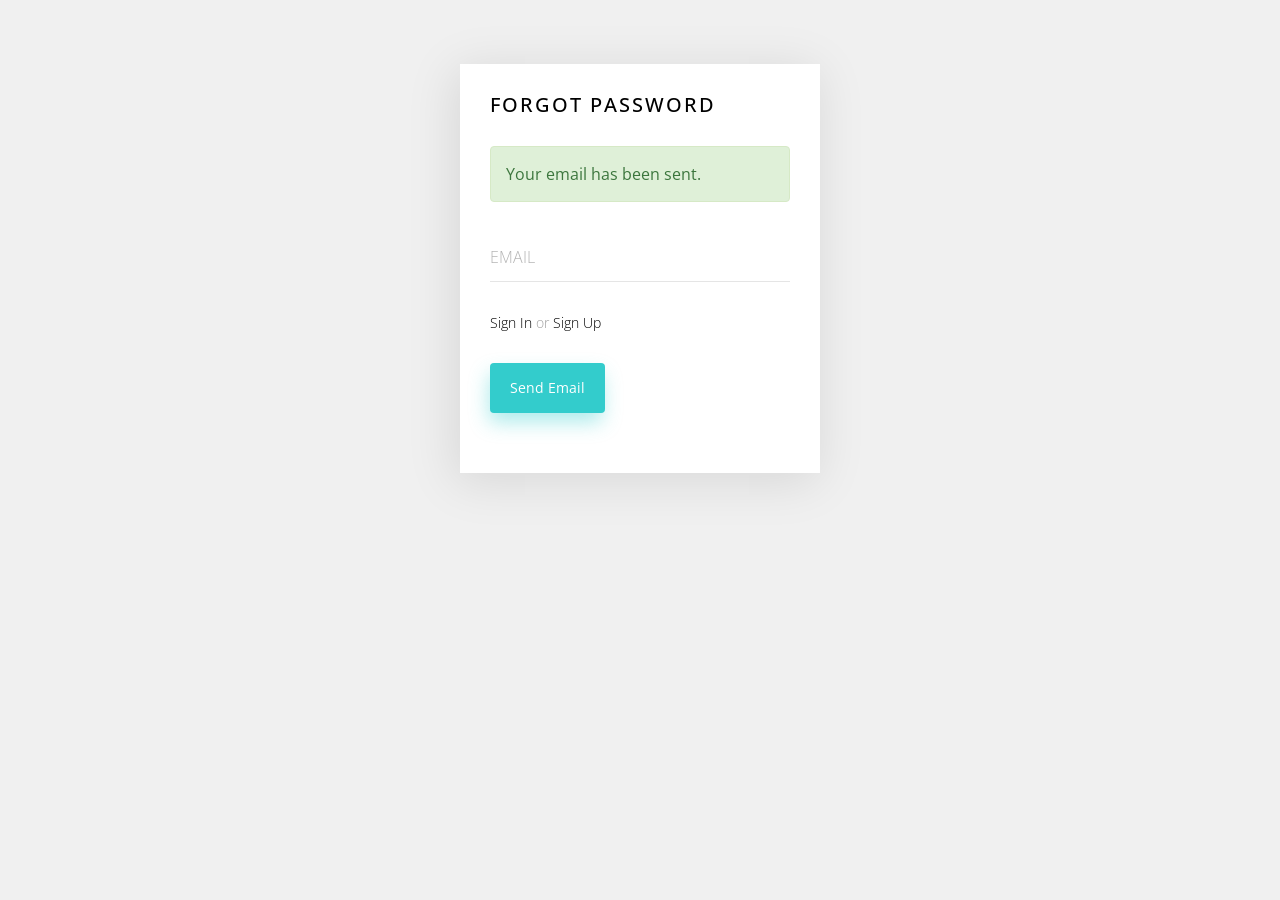
<file: TTMS/web/test/forgot.html>
<!DOCTYPE html>
<!--[if lt IE 7]>
<html class="no-js lt-ie9 lt-ie8 lt-ie7"> <![endif]-->
<!--[if IE 7]>
<html class="no-js lt-ie9 lt-ie8"> <![endif]-->
<!--[if IE 8]>
<html class="no-js lt-ie9"> <![endif]-->
<!--[if gt IE 8]><!-->
<html class="no-js"> <!--<![endif]-->
<head>
    <meta charset="utf-8">
    <meta http-equiv="X-UA-Compatible" content="IE=edge">
    <title>Minimal and Clean Sign up / Login and Forgot Form by FreeHTML5.co</title>
    <meta name="viewport" content="width=device-width, initial-scale=1">
    <meta name="description" content="Free HTML5 Template by FreeHTML5.co"/>
    <meta name="keywords" content="free html5, free template, free bootstrap, html5, css3, mobile first, responsive"/>


    <!-- Facebook and Twitter integration -->
    <meta property="og:title" content=""/>
    <meta property="og:image" content=""/>
    <meta property="og:url" content=""/>
    <meta property="og:site_name" content=""/>
    <meta property="og:description" content=""/>
    <meta name="twitter:title" content=""/>
    <meta name="twitter:image" content=""/>
    <meta name="twitter:url" content=""/>
    <meta name="twitter:card" content=""/>

    <!-- Place favicon.ico and apple-touch-icon.png in the root directory -->
    <link rel="shortcut icon" href="favicon.ico">

    <link href='https://fonts.googleapis.com/css?family=Open+Sans:400,700,300' rel='stylesheet' type='text/css'>

    <link rel="stylesheet" href="../../out/artifacts/TTMS_war_exploded/css/bootstrap.min.css">
    <link rel="stylesheet" href="../css/animate.css">
    <link rel="stylesheet" href="../css/style.css">

    <!-- Modernizr JS -->
    <script src="../js/modernizr-2.6.2.min.js"></script>
    <!-- FOR IE9 below -->
    <!--[if lt IE 9]>
    <script src="../js/respond.min.js"></script>
    <![endif]-->

</head>
<body>

<div class="container">

    <div class="row">
        <div class="col-md-4 col-md-offset-4">


            <!-- Start Sign In Form -->
            <form action="#" class="fh5co-form animate-box" data-animate-effect="fadeIn">
                <h2>Forgot Password</h2>
                <div class="form-group">
                    <div class="alert alert-success" role="alert">Your email has been sent.</div>
                </div>
                <div class="form-group">
                    <label for="email" class="sr-only">Email</label>
                    <input type="email" class="form-control" id="email" placeholder="Email" autocomplete="off">
                </div>
                <div class="form-group">
                    <p><a href="../login.jsp">Sign In</a> or <a href="sign-up.html">Sign Up</a></p>
                </div>
                <div class="form-group">
                    <input type="submit" value="Send Email" class="btn btn-primary">
                </div>
            </form>
            <!-- END Sign In Form -->


        </div>
    </div>

</div>

<!-- jQuery -->
<script src="../../out/artifacts/TTMS_war_exploded/js/jquery.min.js"></script>
<!-- Bootstrap -->
<script src="../js/bootstrap.min.js"></script>
<!-- Placeholder -->
<script src="../js/jquery.placeholder.min.js"></script>
<!-- Waypoints -->
<script src="../js/jquery.waypoints.min.js"></script>
<!-- Main JS -->
<script src="../js/main.js"></script>

</body>
</html>
</file>
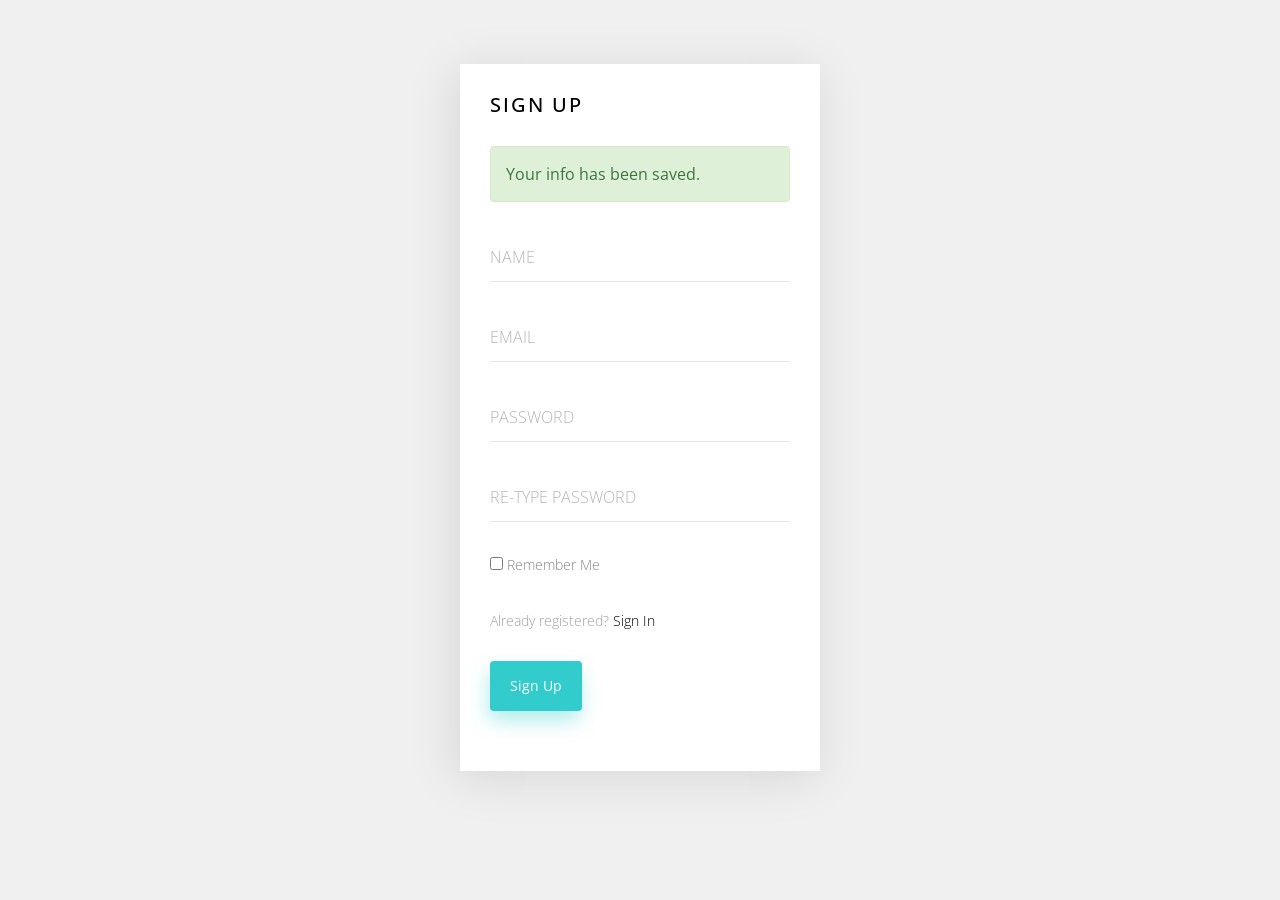
<file: TTMS/web/test/sign-up.html>
<!DOCTYPE html>
<!--[if lt IE 7]>
<html class="no-js lt-ie9 lt-ie8 lt-ie7"> <![endif]-->
<!--[if IE 7]>
<html class="no-js lt-ie9 lt-ie8"> <![endif]-->
<!--[if IE 8]>
<html class="no-js lt-ie9"> <![endif]-->
<!--[if gt IE 8]><!-->
<html class="no-js"> <!--<![endif]-->
<head>
    <meta charset="utf-8">
    <meta http-equiv="X-UA-Compatible" content="IE=edge">
    <title>Minimal and Clean Sign up / Login and Forgot Form by FreeHTML5.co</title>
    <meta name="viewport" content="width=device-width, initial-scale=1">
    <meta name="description" content="Free HTML5 Template by FreeHTML5.co"/>
    <meta name="keywords" content="free html5, free template, free bootstrap, html5, css3, mobile first, responsive"/>


    <!-- Facebook and Twitter integration -->
    <meta property="og:title" content=""/>
    <meta property="og:image" content=""/>
    <meta property="og:url" content=""/>
    <meta property="og:site_name" content=""/>
    <meta property="og:description" content=""/>
    <meta name="twitter:title" content=""/>
    <meta name="twitter:image" content=""/>
    <meta name="twitter:url" content=""/>
    <meta name="twitter:card" content=""/>

    <!-- Place favicon.ico and apple-touch-icon.png in the root directory -->
    <link rel="shortcut icon" href="favicon.ico">

    <link href='https://fonts.googleapis.com/css?family=Open+Sans:400,700,300' rel='stylesheet' type='text/css'>

    <link rel="stylesheet" href="../../out/artifacts/TTMS_war_exploded/css/bootstrap.min.css">
    <link rel="stylesheet" href="../css/animate.css">
    <link rel="stylesheet" href="../css/style.css">

    <!-- Modernizr JS -->
    <script src="../js/modernizr-2.6.2.min.js"></script>
    <!-- FOR IE9 below -->
    <!--[if lt IE 9]>
    <script src="../js/respond.min.js"></script>
    <![endif]-->

</head>
<body>

<div class="container">

    <div class="row">
        <div class="col-md-4 col-md-offset-4">


            <!-- Start Sign In Form -->
            <form action="#" class="fh5co-form animate-box" data-animate-effect="fadeIn">
                <h2>Sign Up</h2>
                <div class="form-group">
                    <div class="alert alert-success" role="alert">Your info has been saved.</div>
                </div>
                <div class="form-group">
                    <label for="name" class="sr-only">Name</label>
                    <input type="text" class="form-control" id="name" placeholder="Name" autocomplete="off">
                </div>
                <div class="form-group">
                    <label for="email" class="sr-only">Email</label>
                    <input type="email" class="form-control" id="email" placeholder="Email" autocomplete="off">
                </div>
                <div class="form-group">
                    <label for="password" class="sr-only">Password</label>
                    <input type="password" class="form-control" id="password" placeholder="Password" autocomplete="off">
                </div>
                <div class="form-group">
                    <label for="re-password" class="sr-only">Re-type Password</label>
                    <input type="password" class="form-control" id="re-password" placeholder="Re-type Password"
                           autocomplete="off">
                </div>
                <div class="form-group">
                    <label for="remember"><input type="checkbox" id="remember"> Remember Me</label>
                </div>
                <div class="form-group">
                    <p>Already registered? <a href="../login.jsp">Sign In</a></p>
                </div>
                <div class="form-group">
                    <input type="submit" value="Sign Up" class="btn btn-primary">
                </div>
            </form>
            <!-- END Sign In Form -->

        </div>
    </div>
</div>

<!-- jQuery -->
<script src="../../out/artifacts/TTMS_war_exploded/js/jquery.min.js"></script>
<!-- Bootstrap -->
<script src="../js/bootstrap.min.js"></script>
<!-- Placeholder -->
<script src="../js/jquery.placeholder.min.js"></script>
<!-- Waypoints -->
<script src="../js/jquery.waypoints.min.js"></script>
<!-- Main JS -->
<script src="../js/main.js"></script>

</body>
</html>
</file>
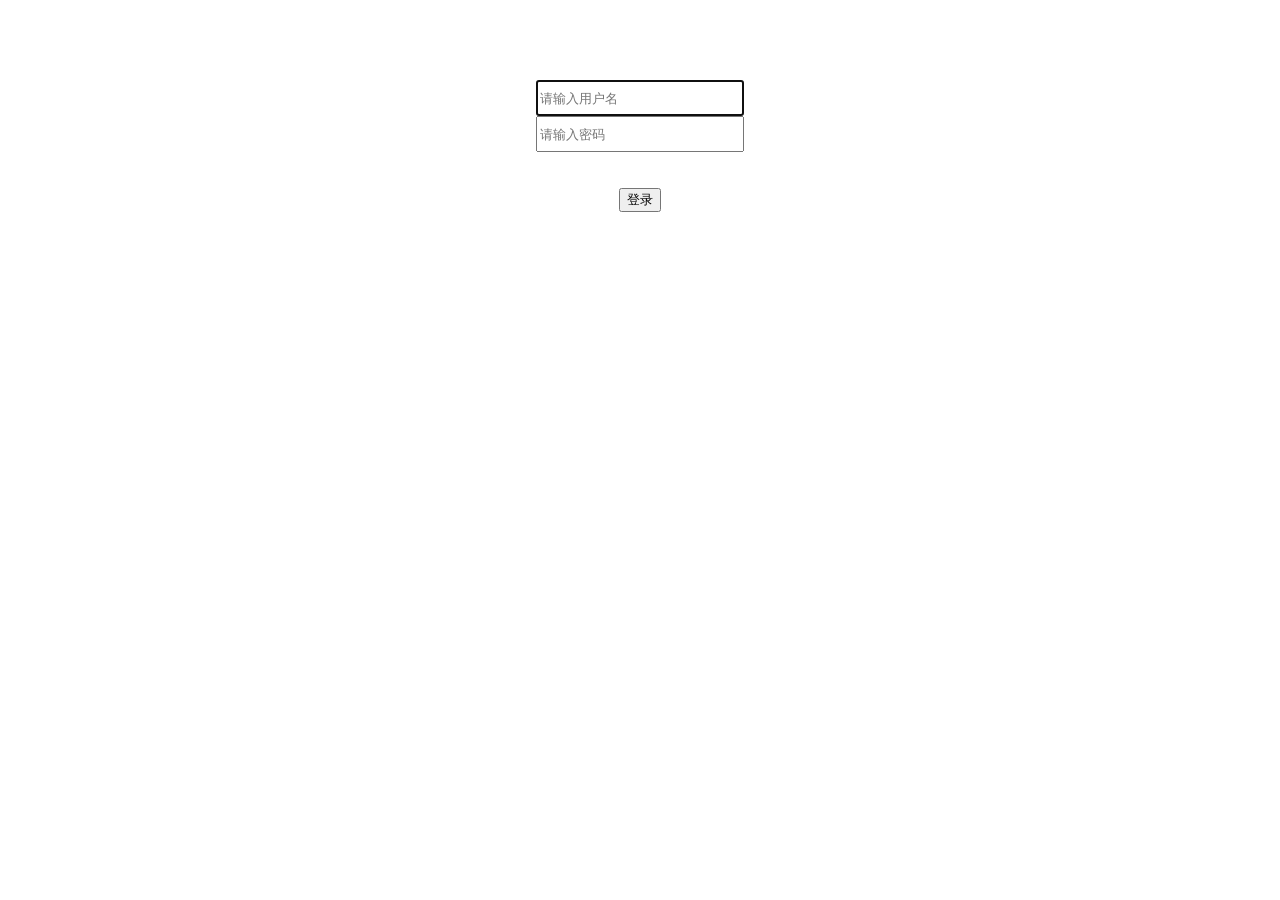
<file: TTMS/out/artifacts/TTMS_war_exploded/login.html>
﻿<!DOCTYPE html>
<html lang="en" class="no-js">
<head>
    <meta http-equiv="Content-Type" content="text/html" ;charset="utf-8">
    <title>login</title>
    <style>
        #toolTip {
            position: absolute; /*绝对定位*/
            left: 345px;
            top: 31px;
            width: 98px;
            height: 48px;
            padding-top: 45px;
            padding-top: 25px;
            padding-top: 25px;
            z-index: 1;
            display: none; /*默认不显示*/
            color: red;
        }
    </style>

</head>

<body>
<form action="/TTMS/LoginServlet" name="login" method="post" onsubmit="">
    <div align="center">
        <br><br><br><br>
        <input id="username" name="username" maxlength="20" type="text" onblur="check()" onFocus="clr()"
               placeholder="请输入用户名" required oninvalid="setCustomValidity('请输入用户名')" oninput="setCustomValidity()"
               autofocus style="width:200px;height:30px">
        <br>
        <input id="userpass" name="userpass" maxlength="16" type="password" placeholder="请输入密码"
               required oninvalid="setCustomValidity('请输入密码')" oninput="setCustomValidity('')"
               style="width:200px;height:30px"><br><br><br>
        <input name="Submit" type="submit" value="登录">
        <div id="toolTip"></div>
    </div>

    <script type="text/javascript">
        var http_request;

        function clr() {
            document.getElementById("toolTip").style.display = "none";//显示提示框
        }

        function check() {
            if (document.login.username.value == "") {

            } else {
                createRequest(document.login.username.value);
            }
        }

        function createRequest(username) {
            http_request = false;
            var url = "/TTMS/RegisterServlet";
            if (window.XMLHttpRequest) {//非IE
                http_request = new XMLHttpRequest();
            } else if (window.ActiveXObject) {//IE
                http_request = new ActiveXObject("Microsoft.XMLHTTP");//创建XMLHttpRequest对象
            }

            if (!http_request) {
                alert("不能创建XMLHttpRequest对象");
                return false;
            }
            //采用POST方式，异步传输
            http_request.open("post", url, true);
            //POST方式，必须加入如下头信息设定
            http_request.setRequestHeader("Content-Type", "application/x-www-form-urlencoded;charset=UTF-8");
            http_request.onreadystatechange = complete;//调用返回结果处理函数
            http_request.send("username=" + username);
        }

        function complete() {
            if (http_request.readyState == 4) {//判断请求状态
                if (http_request.status == 200) {//请求成功,开始处理返回结果
                    document.getElementById("toolTip").innerText = http_request.responseText;
                    document.getElementById("toolTip").style.display = "block";//显示提示框
                } else {
                    alert("你请求的页面有错误" + http_request.status);
                }
            }
        }
    </script>
</form>
</body>
</html>
</file>
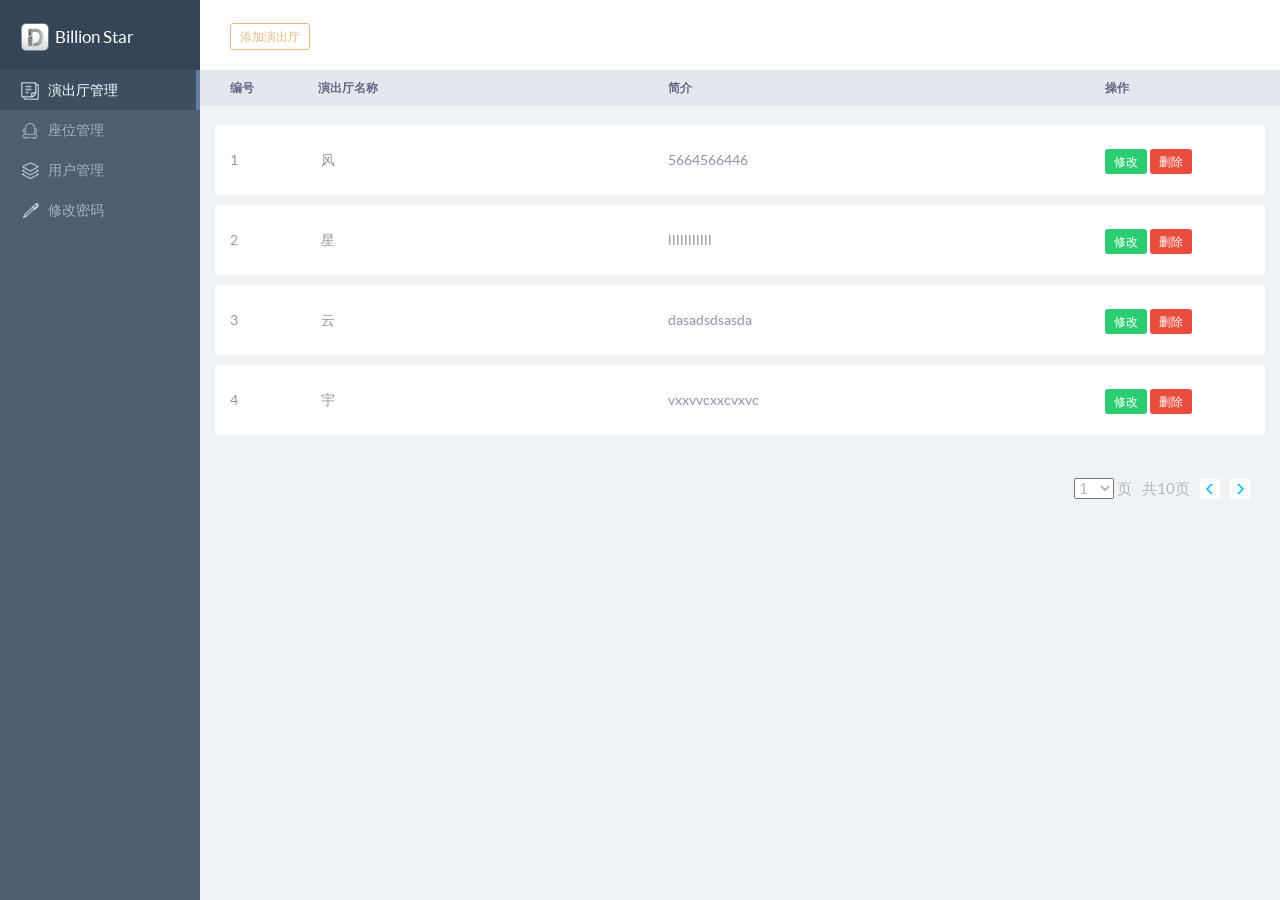
<file: TTMS/out/artifacts/TTMS_war_exploded/motian.html>
<!doctype html>
<html lang="ch">

<head>
    <meta charset="utf-8">

    <title>BS</title>
    <script src="js/jquery.min.js"></script>
    <script src="js/bootstrap.min.js"></script>
    <script>
        $(function () {
            $(".meun-item").click(function () {
                $(".meun-item").removeClass("meun-item-active");
                $(this).addClass("meun-item-active");
                var itmeObj = $(".meun-item").find("img");
                itmeObj.each(function () {
                    var items = $(this).attr("src");
                    items = items.replace("_grey.png", ".png");
                    items = items.replace(".png", "_grey.png")
                    $(this).attr("src", items);
                });
                var attrObj = $(this).find("img").attr("src");
                ;
                attrObj = attrObj.replace("_grey.png", ".png");
                $(this).find("img").attr("src", attrObj);
            });
            $("#topAD").click(function () {
                $("#topA").toggleClass(" glyphicon-triangle-right");
                $("#topA").toggleClass(" glyphicon-triangle-bottom");
            });
            $("#topBD").click(function () {
                $("#topB").toggleClass(" glyphicon-triangle-right");
                $("#topB").toggleClass(" glyphicon-triangle-bottom");
            });
            $("#topCD").click(function () {
                $("#topC").toggleClass(" glyphicon-triangle-right");
                $("#topC").toggleClass(" glyphicon-triangle-bottom");
            });
            $(".toggle-btn").click(function () {
                $("#leftMeun").toggleClass("show");
                $("#rightContent").toggleClass("pd0px");
            })
        })
    </script>

    <link href="css/bootstrap.min.css" rel="stylesheet">
    <link rel="stylesheet" type="text/css" href="css/common.css"/>
    <link rel="stylesheet" type="text/css" href="css/slide.css"/>
    <link rel="stylesheet" type="text/css" href="css/bootstrap.min.css"/>
    <link rel="stylesheet" type="text/css" href="css/flat-ui.min.css"/>
    <link rel="stylesheet" type="text/css" href="css/jquery.nouislider.css">
</head>

<body>
<div id="wrap">

    <div class="leftMeun" id="leftMeun">
        <div id="logoDiv">
            <p id="logoP"><img id="logo" alt="BS" src="images/logo.png"><span>Billion Star</span></p>
        </div>


        <div class="meun-item meun-item-active" href="#sour" aria-controls="sour" role="tab" data-toggle="tab"><img
                src="images/icon_source.png">演出厅管理
        </div>
        <div class="meun-item" href="#sitt" aria-controls="sitt" role="tab" data-toggle="tab"><img
                src="images/icon_char_grey.png">座位管理
        </div>
        <div class="meun-item" href="#user" aria-controls="user" role="tab" data-toggle="tab"><img
                src="images/icon_user_grey.png">用户管理
        </div>
        <div class="meun-item" href="#chan" aria-controls="chan" role="tab" data-toggle="tab"><img
                src="images/icon_change_grey.png">修改密码
        </div>

    </div>

    <div id="rightContent">
        <a class="toggle-btn" id="nimei">
            <i class="glyphicon glyphicon-align-justify"></i>
        </a>

        <div class="tab-content">
            <!-- 演出厅管理模块 -->
            <div role="tabpanel" class="tab-pane active" id="sour">
                <div class="check-div form-inline">
                    <button class="btn btn-yellow btn-xs" data-toggle="modal" data-target="#addSource">添加演出厅</button>
                </div>

                <div class="data-div">
                    <div class="row tableHeader">
                        <div class="col-lg-1 col-md-1 col-sm-1 col-xs-1 ">
                            编号
                        </div>
                        <div class="col-lg-4 col-md-4 col-sm-4 col-xs-4">
                            演出厅名称
                        </div>
                        <div class="col-lg-5 col-md-5 col-sm-5 col-xs-5">
                            简介
                        </div>

                        <div class="col-lg-2 col-md-2 col-sm-2 col-xs-2">
                            操作
                        </div>
                    </div>
                    <div class="tablebody">
                        <div class="row">
                            <div class="col-lg-1 col-md-1 col-sm-1 col-xs-1 levl3 ">
                                1
                            </div>
                            <div class="col-lg-4 col-md-4 col-sm-4 col-xs-4  levl3">
                                <span class=""> &nbsp;</span><span>风</span>
                            </div>
                            <div class="col-lg-5 col-md-5 col-sm-5 col-xs-5">
                                5664566446
                            </div>
                            <div class="col-lg-2 col-md-2 col-sm-2 col-xs-2">
                                <button class="btn btn-success btn-xs" data-toggle="modal" data-target="#changeSource">
                                    修改
                                </button>
                                <button class="btn btn-danger btn-xs" data-toggle="modal" data-target="#deleteSource">
                                    删除
                                </button>
                            </div>
                        </div>
                        <div class="row">
                            <div class="col-lg-1 col-md-1 col-sm-1 col-xs-1 levl3 ">
                                2
                            </div>
                            <div class="col-lg-4 col-md-4 col-sm-4 col-xs-4  levl3">
                                <span class=""> &nbsp;</span><span>星</span>
                            </div>
                            <div class="col-lg-5 col-md-5 col-sm-5 col-xs-5">
                                lllllllllll
                            </div>
                            <div class="col-lg-2 col-md-2 col-sm-2 col-xs-2">
                                <button class="btn btn-success btn-xs" data-toggle="modal" data-target="#changeSource">
                                    修改
                                </button>
                                <button class="btn btn-danger btn-xs" data-toggle="modal" data-target="#deleteSource">
                                    删除
                                </button>
                            </div>
                        </div>

                        <div class="row">
                            <div class="col-lg-1 col-md-1 col-sm-1 col-xs-1 levl3 ">
                                3
                            </div>
                            <div class="col-lg-4 col-md-4 col-sm-4 col-xs-4  levl3">
                                <span class=""> &nbsp;</span><span>云</span>
                            </div>
                            <div class="col-lg-5 col-md-5 col-sm-5 col-xs-5">
                                dasadsdsasda
                            </div>
                            <div class="col-lg-2 col-md-2 col-sm-2 col-xs-2">
                                <button class="btn btn-success btn-xs" data-toggle="modal" data-target="#changeSource">
                                    修改
                                </button>
                                <button class="btn btn-danger btn-xs" data-toggle="modal" data-target="#deleteSource">
                                    删除
                                </button>
                            </div>
                        </div>

                        <div class="row">
                            <div class="col-lg-1 col-md-1 col-sm-1 col-xs-1 levl3 ">
                                4
                            </div>
                            <div class="col-lg-4 col-md-4 col-sm-4 col-xs-4  levl3">
                                <span class=""> &nbsp;</span><span>宇</span>
                            </div>
                            <div class="col-lg-5 col-md-5 col-sm-5 col-xs-5">
                                vxxvvcxxcvxvc
                            </div>
                            <div class="col-lg-2 col-md-2 col-sm-2 col-xs-2">
                                <button class="btn btn-success btn-xs" data-toggle="modal" data-target="#changeSource">
                                    修改
                                </button>
                                <button class="btn btn-danger btn-xs" data-toggle="modal" data-target="#deleteSource">
                                    删除
                                </button>
                            </div>
                        </div>


                    </div>
                </div>
                <!--页码块-->
                <footer class="footer">
                    <ul class="pagination">
                        <li>
                            <select>
                                <option>1</option>
                                <option>2</option>
                                <option>3</option>
                                <option>4</option>
                                <option>5</option>
                                <option>6</option>
                                <option>7</option>
                                <option>8</option>
                                <option>9</option>
                                <option>10</option>
                            </select>
                            页
                        </li>
                        <li class="gray">
                            共10页
                        </li>
                        <li>
                            <i class="glyphicon glyphicon-menu-left">
                            </i>
                        </li>
                        <li>
                            <i class="glyphicon glyphicon-menu-right">
                            </i>
                        </li>
                    </ul>
                </footer>

                <!--弹出窗口 添加演出厅-->
                <div class="modal fade" id="addSource" role="dialog" aria-labelledby="gridSystemModalLabel">
                    <div class="modal-dialog" role="document">
                        <div class="modal-content">
                            <div class="modal-header">
                                <button type="button" class="close" data-dismiss="modal" aria-label="Close"><span
                                        aria-hidden="true">&times;</span></button>
                                <h4 class="modal-title" id="gridSystemModalLabel">添加演出厅</h4>
                            </div>
                            <div class="modal-body">
                                <div class="container-fluid">
                                    <form class="form-horizontal">
                                        <div class="form-group ">
                                            <label for="sName" class="col-xs-3 control-label">演出厅名：</label>
                                            <div class="col-xs-8 ">
                                                <input type="" class="form-control input-sm duiqi" id="sName"
                                                       placeholder="">
                                            </div>
                                        </div>
                                        <div class="form-group">
                                            <label for="sLink" class="col-xs-3 control-label">简介：</label>
                                            <div class="col-xs-8 ">
                                                <input type="" class="form-control input-sm duiqi" id="s1"
                                                       placeholder="">
                                            </div>
                                        </div>
                                        <div class="form-group">
                                            <label for="sOrd" class="col-xs-3 control-label">行数：</label>
                                            <div class="col-xs-8">
                                                <input type="" class="form-control input-sm duiqi" id="sRow"
                                                       placeholder="">
                                            </div>
                                        </div>
                                        <div class="form-group">
                                            <label for="sKnot" class="col-xs-3 control-label">列数：</label>
                                            <div class="col-xs-8">
                                                <input type="" class="form-control input-sm duiqi" id="sCOL"
                                                       placeholder="">
                                            </div>
                                        </div>

                                    </form>
                                </div>
                            </div>
                            <div class="modal-footer">
                                <button type="button" class="btn btn-xs btn-xs btn-white" data-dismiss="modal">取 消
                                </button>
                                <button type="submit" class="btn btn-xs btn-xs btn-green" id="sub"
                                        onclick="btnAction()">保 存
                                </button>
                            </div>
                            <!-- 添加演出厅的JS-->
                            <script>
                                function btnAction() {
                                    var reg = new RegExp("^[0-9]{1,2}$");
                                    var reg2 = new RegExp("[!~\\{}@/'\"#$%&^*]");

                                    if (document.getElementById("sName").value == "") {
                                        alert("演出厅名不能为空");
                                    } else if (reg2.test(document.getElementById("sName").value)) {
                                        alert("演出厅名不能含非法字符");
                                    } else if (document.getElementById("sRow").value == "") {
                                        alert("行数不能为空");
                                    } else if (!reg.test(document.getElementById("sRow").value)) {
                                        alert("行数应为1~2位数字!");
                                    } else if (document.getElementById("sCOL").value == "") {
                                        alert("列数不能为空");
                                    } else if (!reg.test(document.getElementById("sCOL").value)) {
                                        alert("列数应为1~2位数字!");
                                    } else {
                                        alert("添加成功");
                                        $("#addSource").modal('hide');
                                    }
                                };
                            </script>
                        </div>
                        <!-- /.modal-content -->
                    </div>
                    <!-- /.modal-dialog -->
                </div>
                <!-- /.modal -->

                <!--修改演出厅弹出窗口-->
                <div class="modal fade" id="changeSource" role="dialog" aria-labelledby="gridSystemModalLabel">
                    <div class="modal-dialog" role="document">
                        <div class="modal-content">
                            <div class="modal-header">
                                <button type="button" class="close" data-dismiss="modal" aria-label="Close"><span
                                        aria-hidden="true">&times;</span></button>
                                <h4 class="modal-title" id="gridSystemModalLabel">修改演出厅</h4>
                            </div>
                            <div class="modal-body">
                                <div class="container-fluid">
                                    <form class="form-horizontal">
                                        <div class="form-group ">
                                            <label for="sName" class="col-xs-3 control-label">演出厅名：</label>
                                            <div class="col-xs-8 ">
                                                <input type="text" class="form-control input-sm duiqi" id="sName1"
                                                       placeholder="">
                                            </div>
                                        </div>
                                        <div class="form-group">
                                            <label for="sLink" class="col-xs-3 control-label">简介：</label>
                                            <div class="col-xs-8 ">
                                                <input type="text" class="form-control input-sm duiqi" id="sLink"
                                                       placeholder="">
                                            </div>
                                        </div>
                                        <div class="form-group">
                                            <label for="sOrd" class="col-xs-3 control-label">行数：</label>
                                            <div class="col-xs-8">
                                                <input type="" class="form-control input-sm duiqi" id="sRow1"
                                                       placeholder="">
                                            </div>
                                        </div>
                                        <div class="form-group">
                                            <label for="sKnot" class="col-xs-3 control-label">列数：</label>
                                            <div class="col-xs-8">
                                                <input type="" class="form-control input-sm duiqi" id="sCOL1"
                                                       placeholder="">
                                            </div>
                                        </div>

                                    </form>
                                </div>
                            </div>
                            <div class="modal-footer">
                                <button type="button" class="btn btn-xs btn-xs btn-white" data-dismiss="modal">取 消
                                </button>
                                <button type="submit" class="btn btn-xs btn-xs btn-green" id="sub1"
                                        onclick="btnAction1()">保 存
                                </button>
                            </div>

                            <script>
                                function btnAction1() {
                                    var reg = new RegExp("^[0-9]{1,2}$");
                                    var reg2 = new RegExp("[!~\\{}@/'\"#$%&^*]");

                                    if (document.getElementById("sName1").value == "") {
                                        alert("演出厅名不能为空");
                                    } else if (reg2.test(document.getElementById("sName1").value)) {
                                        alert("演出厅名不能含非法字符");
                                    } else if (document.getElementById("sRow1").value == "") {
                                        alert("行数不能为空");
                                    } else if (!reg.test(document.getElementById("sRow1").value)) {
                                        alert("行数应为1~2位数字!");
                                    } else if (document.getElementById("sCOL1").value == "") {
                                        alert("列数不能为空");
                                    } else if (!reg.test(document.getElementById("sCOL1").value)) {
                                        alert("列数应为1~2位数字!");
                                    } else {
                                        alert("修改成功");
                                        $("#changeSource").modal('hide');
                                    }
                                };
                            </script>
                        </div>
                        <!-- /.modal-content -->
                    </div>
                    <!-- /.modal-dialog -->
                </div>
                <!-- /.modal -->
                <!--弹出删除演出厅警告窗口-->
                <div class="modal fade" id="deleteSource" role="dialog" aria-labelledby="gridSystemModalLabel">
                    <div class="modal-dialog" role="document">
                        <div class="modal-content">
                            <div class="modal-header">
                                <button type="button" class="close" data-dismiss="modal" aria-label="Close"><span
                                        aria-hidden="true">&times;</span></button>
                                <h4 class="modal-title" id="gridSystemModalLabel">提示</h4>
                            </div>
                            <div class="modal-body">
                                <div class="container-fluid">
                                    确定要删除该演出厅？
                                </div>
                            </div>
                            <div class="modal-footer">
                                <button type="button" class="btn btn-xs btn-white" data-dismiss="modal">取 消</button>
                                <button type="submit" class="btn btn-xs btn-xs btn-green" data-dismiss="modal"
                                        onclick="btnAction2()">确 定
                                </button>
                            </div>
                            <script>
                                function btnAction2() {
                                    alert("删除成功");
                                };
                            </script>
                        </div>
                        <!-- /.modal-content -->
                    </div>
                    <!-- /.modal-dialog -->
                </div>
                <!-- /.modal -->
            </div>


            <!--用户管理模块-->
            <div role="tabpanel" class="tab-pane" id="user">
                <div class="check-div form-inline">
                    <div class="col-xs-3">
                        <button class="btn btn-yellow btn-xs" data-toggle="modal" data-target="#addUser">添加用户</button>
                    </div>
                    <div class="col-xs-4">
                        <input type="text" class="form-control input-sm" placeholder="输入文字搜索">
                        <button class="btn btn-white btn-xs ">查 询</button>
                    </div>
                    <div class="col-lg-3 col-lg-offset-2 col-xs-4" style=" padding-right: 40px;text-align: right;">
                        <label for="paixu">排序:&nbsp;</label>
                        <select class=" form-control">
                            <option>用户ID</option>
                            <option>用户类型</option>
                            <option>用户名</option>
                            <option>电话</option>
                            <option>邮箱</option>

                        </select>
                    </div>
                </div>
                <div class="data-div">
                    <div class="row tableHeader">
                        <div class="col-xs-2 ">
                            用户ID
                        </div>
                        <div class="col-xs-2">
                            用户类型
                        </div>
                        <div class="col-xs-2">
                            用户名
                        </div>
                        <div class="col-xs-2">
                            电话
                        </div>
                        <div class="col-xs-2">
                            邮箱
                        </div>
                        <div class="col-xs-2">
                            编辑
                        </div>
                    </div>
                    <div class="tablebody">

                        <div class="row">
                            <div class="col-xs-2 ">
                                00001
                            </div>
                            <div class="col-xs-2">
                                管理员
                            </div>
                            <div class="col-xs-2">
                                motian
                            </div>
                            <div class="col-xs-2">
                                13688889999
                            </div>
                            <div class="col-xs-2">
                                765885195@qq.com
                            </div>
                            <div class="col-xs-2">
                                <button class="btn btn-success btn-xs" data-toggle="modal" data-target="#reviseUser">
                                    修改
                                </button>
                                <button class="btn btn-danger btn-xs" data-toggle="modal" data-target="#deleteUser">删除
                                </button>
                            </div>
                        </div>

                    </div>

                </div>
                <!--页码块-->
                <footer class="footer">
                    <ul class="pagination">
                        <li>
                            <select>
                                <option>1</option>
                                <option>2</option>
                                <option>3</option>
                                <option>4</option>
                                <option>5</option>
                                <option>6</option>
                                <option>7</option>
                                <option>8</option>
                                <option>9</option>
                                <option>10</option>
                            </select>
                            页
                        </li>
                        <li class="gray">
                            共10页
                        </li>
                        <li>
                            <i class="glyphicon glyphicon-menu-left">
                            </i>
                        </li>
                        <li>
                            <i class="glyphicon glyphicon-menu-right">
                            </i>
                        </li>
                    </ul>
                </footer>

                <!--弹出添加用户窗口-->
                <div class="modal fade" id="addUser" role="dialog" aria-labelledby="gridSystemModalLabel">
                    <div class="modal-dialog" role="document">
                        <div class="modal-content">
                            <div class="modal-header">
                                <button type="button" class="close" data-dismiss="modal" aria-label="Close"><span
                                        aria-hidden="true">&times;</span></button>
                                <h4 class="modal-title" id="gridSystemModalLabel">添加用户</h4>
                            </div>
                            <div class="modal-body">
                                <div class="container-fluid">
                                    <form class="form-horizontal">

                                        <div class="form-group">
                                            <label for="sKnot" class="col-xs-3 control-label">用户类型：</label>
                                            <div class="col-xs-8">
                                                <select class=" form-control select-duiqi">
                                                    <option value="">系统管理员</option>
                                                    <option value="">剧院经理</option>
                                                    <option value="">售票员</option>
                                                    <option value="">观众</option>
                                                </select>
                                            </div>
                                        </div>
                                        <div class="form-group">
                                            <label for="sLink" class="col-xs-3 control-label">用户名：</label>
                                            <div class="col-xs-8 ">
                                                <input type="" class="form-control input-sm duiqi" id="sLink111"
                                                       placeholder="">
                                            </div>
                                        </div>
                                        <div class="form-group">
                                            <label for="sKnot" class="col-xs-3 control-label">电话：</label>
                                            <div class="col-xs-8">
                                                <input type="" class="form-control input-sm duiqi" id="sKnot111"
                                                       placeholder="">
                                            </div>
                                        </div>
                                        <div class="form-group">
                                            <label for="sOrd" class="col-xs-3 control-label">电子邮箱：</label>
                                            <div class="col-xs-8">
                                                <input type="" class="form-control input-sm duiqi" id="sOrd111"
                                                       placeholder="">
                                            </div>
                                        </div>
                                    </form>
                                </div>
                            </div>
                            <div class="modal-footer">
                                <button type="button" class="btn btn-xs btn-white" data-dismiss="modal">取 消</button>
                                <button type="submit" class="btn btn-xs btn-xs btn-green" onclick="btnAction30()">保 存
                                </button>
                            </div>

                            <script>
                                function btnAction30() {
                                    var reg = new RegExp("^1[358]\\d{9}$");
                                    var reg2 = new RegExp("^[A-Za-z\\d]+([-_.][A-Za-z\\d]+)*@([A-Za-z\\d]+[-.])+[A-Za-z\\d]{2,5}$");
                                    var reg3 = new RegExp("[!~\\{}@/'\"#$%&^*]");
                                    alert(reg.test(document.getElementById("sKnot111").value));
                                    if (document.getElementById("sLink111").value == "") {
                                        alert("用户名不能为空");
                                    } else if (reg3.test(document.getElementById("sLink111").value)) {
                                        alert("用户名不能含非法字符");
                                    } else if (document.getElementById("sKnot111").value == "") {
                                        alert("电话不能为空");
                                    } else if (!reg.test(document.getElementById("sKnot111").value)) {
                                        alert("请输入正确的手机号");
                                    } else if (document.getElementById("sOrd111").value == "") {
                                        alert("电子邮箱不能为空");
                                    } else if (!reg2.test(document.getElementById("sOrd111").value)) {
                                        alert("请输入正确的电子邮箱");
                                    } else {
                                        alert("添加成功");
                                        $("#addUser").modal('hide');
                                    }
                                };
                            </script>

                        </div>
                        <!-- /.modal-content -->
                    </div>
                    <!-- /.modal-dialog -->
                </div>
                <!-- /.modal -->

                <!--弹出修改用户窗口-->
                <div class="modal fade" id="reviseUser" role="dialog" aria-labelledby="gridSystemModalLabel">
                    <div class="modal-dialog" role="document">
                        <div class="modal-content">
                            <div class="modal-header">
                                <button type="button" class="close" data-dismiss="modal" aria-label="Close"><span
                                        aria-hidden="true">&times;</span></button>
                                <h4 class="modal-title" id="gridSystemModalLabel">修改用户</h4>
                            </div>
                            <div class="modal-body">
                                <div class="container-fluid">
                                    <form class="form-horizontal">
                                        <div class="form-group">
                                            <label for="sKnot" class="col-xs-3 control-label">用户类型：</label>
                                            <div class="col-xs-8">
                                                <select class=" form-control select-duiqi">
                                                    <option value="">系统管理员</option>
                                                    <option value="">剧院经理</option>
                                                    <option value="">售票员</option>
                                                    <option value="">观众</option>
                                                </select>
                                            </div>
                                        </div>
                                        <div class="form-group">
                                            <label for="sLink" class="col-xs-3 control-label">用户名：</label>
                                            <div class="col-xs-8 ">
                                                <input type="" class="form-control input-sm duiqi" id="sLink111222"
                                                       placeholder="">
                                            </div>
                                        </div>
                                        <div class="form-group">
                                            <label for="sKnot" class="col-xs-3 control-label">电话：</label>
                                            <div class="col-xs-8">
                                                <input type="" class="form-control input-sm duiqi" id="sKnot111222"
                                                       placeholder="">
                                            </div>
                                        </div>
                                        <div class="form-group">
                                            <label for="sOrd" class="col-xs-3 control-label">电子邮箱：</label>
                                            <div class="col-xs-8">
                                                <input type="" class="form-control input-sm duiqi" id="sOrd111222"
                                                       placeholder="">
                                            </div>
                                        </div>
                                    </form>
                                </div>
                            </div>
                            <div class="modal-footer">
                                <button type="button" class="btn btn-xs btn-white" data-dismiss="modal">取 消</button>
                                <button type="submit" class="btn btn-xs btn-xs btn-green" onclick="btnAction20()">保 存
                                </button>
                            </div>

                            <script>
                                function btnAction20() {
                                    var reg = new RegExp("^1[358]\\d{9}$");
                                    var reg2 = new RegExp("^[A-Za-z\\d]+([-_.][A-Za-z\\d]+)*@([A-Za-z\\d]+[-.])+[A-Za-z\\d]{2,5}$");
                                    var reg3 = new RegExp("[!~\\{}@/'\"#$%&^*]");
                                    if (document.getElementById("sLink111222").value == "") {
                                        alert("用户名不能为空");
                                    } else if (reg3.test(document.getElementById("sLink111222").value)) {
                                        alert("用户名不能含非法字符");
                                    } else if (document.getElementById("sKnot111222").value == "") {
                                        alert("电话不能为空");
                                    } else if (!reg.test(document.getElementById("sKnot111222").value)) {
                                        alert("请输入正确手机号");
                                    } else if (document.getElementById("sOrd111222").value == "") {
                                        alert("电子邮箱不能为空");
                                    } else if (!reg2.test(document.getElementById("sOrd111222").value)) {
                                        alert("请输入正确的电子邮箱");
                                    } else {
                                        alert("修改成功");
                                        $("#reviseUser").modal('hide');
                                    }
                                };
                            </script>
                        </div>
                        <!-- /.modal-content -->
                    </div>
                    <!-- /.modal-dialog -->
                </div>
                <!-- /.modal -->

                <!--弹出删除用户警告窗口-->
                <div class="modal fade" id="deleteUser" role="dialog" aria-labelledby="gridSystemModalLabel">
                    <div class="modal-dialog" role="document">
                        <div class="modal-content">
                            <div class="modal-header">
                                <button type="button" class="close" data-dismiss="modal" aria-label="Close"><span
                                        aria-hidden="true">&times;</span></button>
                                <h4 class="modal-title" id="gridSystemModalLabel">提示</h4>
                            </div>
                            <div class="modal-body">
                                <div class="container-fluid">
                                    确定要删除该用户？删除后不可恢复！
                                </div>
                            </div>
                            <div class="modal-footer">
                                <button type="button" class="btn btn-xs btn-white" data-dismiss="modal">取 消</button>
                                <button type="button" class="btn  btn-xs btn-danger">保 存</button>
                            </div>
                        </div>
                        <!-- /.modal-content -->
                    </div>
                    <!-- /.modal-dialog -->
                </div>
                <!-- /.modal -->

            </div>
            <!-- 修改密码模块 -->
            <div role="tabpanel" class="tab-pane" id="chan">

                <div style="padding: 50px 0;margin-top: 50px;background-color: #fff; text-align: right;width: 420px;margin: 50px auto;">
                    <form class="form-horizontal">
                        <div class="form-group">
                            <label for="sKnot" class="col-xs-4 control-label">原密码：</label>
                            <div class="col-xs-5">
                                <input type="" class="form-control input-sm duiqi" id="sKnot1" placeholder=""
                                       style="margin-top: 7px;">
                            </div>
                        </div>
                        <div class="form-group">
                            <label for="sKnot" class="col-xs-4 control-label">新密码：</label>
                            <div class="col-xs-5">
                                <input type="" class="form-control input-sm duiqi" id="sKnot2" placeholder=""
                                       style="margin-top: 7px;">
                            </div>
                        </div>
                        <div class="form-group">
                            <label for="sKnot" class="col-xs-4 control-label">重复密码：</label>
                            <div class="col-xs-5">
                                <input type="" class="form-control input-sm duiqi" id="sKnot3" placeholder=""
                                       style="margin-top: 7px;">
                            </div>
                        </div>
                        <div class="form-group text-right">
                            <div class="col-xs-offset-4 col-xs-5" style="margin-left: 169px;">
                                <button type="reset" class="btn btn-xs btn-white">取 消</button>

                                <button type="button" class="btn btn-xs btn-xs btn-green" id="sub4"
                                        onclick="btnAction3()">保 存
                                </button>
                            </div>
                        </div>
                        <script>
                            function btnAction3() {
                                var reg = new RegExp("^(\w){6,20}$");
                                if (document.getElementById("sKnot1").value == "") {
                                    alert("请输入原密码");
                                } else if (document.getElementById("sKnot2").value == "") {
                                    alert("请输入新密码");
                                } else if (!reg.test(document.getElementById("sKnot2").value)) {
                                    alert("密码不规范(6-20个字母、数字、下划线)");
                                } else if (document.getElementById("sKnot3").value == "") {
                                    alert("请重复输入新密码");
                                } else if (document.getElementById("sKnot2").value == document.getElementById("sKnot3").value) {
                                    alert("修改成功");
                                    document.getElementById("sKnot1").value = "";
                                    document.getElementById("sKnot2").value = "";
                                    document.getElementById("sKnot3").value = "";
                                } else {
                                    alert("两次密码不匹配");
                                }
                            };
                        </script>
                    </form>
                </div>

            </div>


            <!--座位管理模块-->
            <div role="tabpanel" class="tab-pane" id="sitt">

                <div class="check-div form-inline" style="">
                    <div class="col-lg-4 col-xs-7 col-md-6">

                        <label for="paixu">演出厅:&nbsp;</label>
                        <select class=" form-control">
                            <option>风</option>
                            <option>星</option>
                            <option>云</option>
                            <option>雨</option>
                        </select>

                    </div>
                    <div class="col-lg-4 col-lg-offset-4 col-xs-4 col-md-5 "
                         style="padding-right: 40px;text-align: right;">
                        <input type="text" class=" form-control input-sm " placeholder="输入文字搜索">
                        <button class="btn btn-white btn-xs ">查 询</button>
                    </div>
                </div>
                <div class="data-div">
                    <div class="row tableHeader">
                        <div class="col-xs-2 " style="padding-left: 20px;">
                            演出厅名
                        </div>
                        <div class="col-xs-3" style="padding-left: 20px;">
                            座位行
                        </div>
                        <div class="col-xs-2" style="padding-left: 2px;">
                            列数
                        </div>
                        <div class="col-xs-2">
                            损坏数
                        </div>
                        <div class="col-xs-3">
                            编辑
                        </div>
                    </div>
                    <div class="tablebody">

                        <div class="sitTable">
                            <table class="table  table-responsive">
                                <tr>
                                    <td valign="middle" class="col-xs-2" rowspan="3">风</td>
                                    <td class="col-xs-3">第一排</td>
                                    <td class="col-xs-2">10</td>
                                    <td class="col-xs-2" style="padding-left: 40px!important;">0</td>
                                    <td class="col-xs-3" style="padding-left: 50px!important;">
                                        <a class="linkCcc" href="#sitDetail" aria-controls="char" role="tab"
                                           data-toggle="tab">此排信息</a>

                                    </td>
                                </tr>
                                <tr>
                                    <td class="col-xs-3">第二排</td>
                                    <td class="col-xs-2">10</td>
                                    <td class="col-xs-2" style="padding-left: 40px!important;">0</td>
                                    <td class="col-xs-3" style="padding-left: 50px!important;">
                                        <a class="linkCcc" href="#sitDetail" aria-controls="char" role="tab"
                                           data-toggle="tab">此排信息</a>

                                    </td>
                                </tr>
                                <tr>
                                    <td class="col-xs-3">第三排</td>
                                    <td class="col-xs-2">10</td>
                                    <td class="col-xs-2" style="padding-left: 40px!important;">0</td>
                                    <td class="col-xs-3" style="padding-left: 50px!important;">
                                        <a class="linkCcc" href="#sitDetail" aria-controls="char" role="tab"
                                           data-toggle="tab">此排信息</a>

                                    </td>
                                </tr>
                            </table>
                        </div>
                        <div class="sitTable">
                            <table class="table  table-responsive">
                                <tr>
                                    <td valign="middle" class="col-xs-2" rowspan="3">星</td>
                                    <td class="col-xs-3">第一排</td>
                                    <td class="col-xs-2">7</td>
                                    <td class="col-xs-2" style="padding-left: 40px!important;">0</td>
                                    <td class="col-xs-3" style="padding-left: 50px!important;">
                                        <a class="linkCcc" href="#sitDetail" aria-controls="char" role="tab"
                                           data-toggle="tab">此排信息</a>

                                    </td>
                                </tr>
                                <tr>
                                    <td class="col-xs-3">第二排</td>
                                    <td class="col-xs-2">7</td>
                                    <td class="col-xs-2" style="padding-left: 40px!important;">1</td>
                                    <td class="col-xs-3" style="padding-left: 50px!important;">
                                        <a class="linkCcc" href="#sitDetail" aria-controls="char" role="tab"
                                           data-toggle="tab">此排信息</a>

                                    </td>
                                </tr>
                                <tr>
                                    <td class="col-xs-3">第三排</td>
                                    <td class="col-xs-2">7</td>
                                    <td class="col-xs-2" style="padding-left: 40px!important;">2</td>
                                    <td class="col-xs-3" style="padding-left: 50px!important;">
                                        <a class="linkCcc" href="#sitDetail" aria-controls="char" role="tab"
                                           data-toggle="tab">此排信息</a>

                                    </td>
                                </tr>
                            </table>
                        </div>

                    </div>

                </div>
                <!--页码块-->
                <footer class="footer">
                    <ul class="pagination">
                        <li>
                            <select>
                                <option>1</option>
                                <option>2</option>
                                <option>3</option>
                                <option>4</option>
                                <option>5</option>
                                <option>6</option>
                                <option>7</option>
                                <option>8</option>
                                <option>9</option>
                                <option>10</option>
                            </select>
                            页
                        </li>
                        <li class="gray">
                            共10页
                        </li>
                        <li>
                            <i class="glyphicon glyphicon-menu-left">
                            </i>
                        </li>
                        <li>
                            <i class="glyphicon glyphicon-menu-right">
                            </i>
                        </li>
                    </ul>
                </footer>


                <!--弹出修改用户窗口-->
                <div class="modal fade" id="reviseUser" role="dialog" aria-labelledby="gridSystemModalLabel">
                    <div class="modal-dialog" role="document">
                        <div class="modal-content">
                            <div class="modal-header">
                                <button type="button" class="close" data-dismiss="modal" aria-label="Close"><span
                                        aria-hidden="true">&times;</span></button>
                                <h4 class="modal-title" id="gridSystemModalLabel">修改用户</h4>
                            </div>
                            <div class="modal-body">
                                <div class="container-fluid">
                                    <form class="form-horizontal">
                                        <div class="form-group ">
                                            <label for="sName" class="col-xs-3 control-label">用户名：</label>
                                            <div class="col-xs-8 ">
                                                <input type="email" class="form-control input-sm" id="sName"
                                                       placeholder="">
                                            </div>
                                        </div>
                                        <div class="form-group">
                                            <label for="sLink" class="col-xs-3 control-label">真实姓名：</label>
                                            <div class="col-xs-8 ">
                                                <input type="" class="form-control input-sm" id="sLink" placeholder="">
                                            </div>
                                        </div>
                                        <div class="form-group">
                                            <label for="sOrd" class="col-xs-3 control-label">电子邮箱：</label>
                                            <div class="col-xs-8">
                                                <input type="" class="form-control input-sm" id="sOrd" placeholder="">
                                            </div>
                                        </div>
                                        <div class="form-group">
                                            <label for="sKnot" class="col-xs-3 control-label">电话：</label>
                                            <div class="col-xs-8">
                                                <input type="" class="form-control input-sm" id="sKnot" placeholder="">
                                            </div>
                                        </div>
                                        <div class="form-group">
                                            <label for="sKnot" class="col-xs-3 control-label">地区：</label>
                                            <div class="col-xs-8">
                                                <input type="" class="form-control input-sm" id="sKnot" placeholder="">
                                            </div>
                                        </div>
                                        <div class="form-group">
                                            <label for="sKnot" class="col-xs-3 control-label">权限：</label>
                                            <div class="col-xs-8">
                                                <input type="" class="form-control input-sm" id="sKnot" placeholder="">
                                            </div>
                                        </div>
                                        <div class="form-group">
                                            <label for="situation" class="col-xs-3 control-label">状态：</label>
                                            <div class="col-xs-8">
                                                <label class="control-label" for="anniu">
                                                    <input type="radio" name="situation" id="normal">正常</label> &nbsp;&nbsp;&nbsp;&nbsp;&nbsp;&nbsp;&nbsp;&nbsp;
                                                <label class="control-label" for="meun">
                                                    <input type="radio" name="situation" id="forbid"> 禁用</label>
                                            </div>
                                        </div>
                                    </form>
                                </div>
                            </div>
                            <div class="modal-footer">
                                <button type="button" class="btn btn-xs btn-xs btn-white" data-dismiss="modal">取 消
                                </button>
                                <button type="button" class="btn btn-xs btn-green">保 存</button>
                            </div>
                        </div>
                        <!-- /.modal-content -->
                    </div>
                    <!-- /.modal-dialog -->
                </div>
                <!-- /.modal -->

                <!--弹出删除用户警告窗口-->
                <div class="modal fade" id="deleteUser" role="dialog" aria-labelledby="gridSystemModalLabel">
                    <div class="modal-dialog" role="document">
                        <div class="modal-content">
                            <div class="modal-header">
                                <button type="button" class="close" data-dismiss="modal" aria-label="Close"><span
                                        aria-hidden="true">&times;</span></button>
                                <h4 class="modal-title" id="gridSystemModalLabel">提示</h4>
                            </div>
                            <div class="modal-body">
                                <div class="container-fluid">
                                    确定要删除该用户？删除后不可恢复！
                                </div>
                            </div>
                            <div class="modal-footer">
                                <button type="button" class="btn btn-xs btn-white" data-dismiss="modal">取 消</button>
                                <button type="button" class="btn btn-green btn-xs">保 存</button>
                            </div>
                        </div>
                        <!-- /.modal-content -->
                    </div>
                    <!-- /.modal-dialog -->
                </div>
                <!-- /.modal -->
            </div>
            <!--座位详情模块-->
            <div role="tabpanel" class="tab-pane" id="sitDetail">
                <div class="check-div form-inline">
                    <span href="#sitt" aria-controls="sitt" role="tab" data-toggle="tab" style="cursor: pointer;"><span
                            class="glyphicon glyphicon glyphicon-chevron-left"></span>&nbsp;&nbsp;返回上一页</span>
                </div>
                <div class="data-div">
                    <div class="row tableHeader">
                        <div class="col-xs-6 ">
                            此排座位编码
                        </div>
                        <div class="col-xs-6 ">
                            此排占座率(不含损坏的座位)
                        </div>

                    </div>
                    <div class="tablebody">

                        <div class="row">
                            <div class="col-xs-6 ">
                                DWSA7785325ASWDWQ551DA
                            </div>
                            <div class="col-xs-6">
                                50%
                            </div>

                        </div>

                    </div>

                </div>
                <!--页码块-->
                <footer class="footer">
                    <ul class="pagination">
                        <li>
                            <select>
                                <option>1</option>
                                <option>2</option>
                                <option>3</option>
                                <option>4</option>
                                <option>5</option>
                                <option>6</option>
                                <option>7</option>
                                <option>8</option>
                                <option>9</option>
                                <option>10</option>
                            </select>
                            页
                        </li>
                        <li class="gray">
                            共10页
                        </li>
                        <li>
                            <i class="glyphicon glyphicon-menu-left">
                            </i>
                        </li>
                        <li>
                            <i class="glyphicon glyphicon-menu-right">
                            </i>
                        </li>
                    </ul>
                </footer>
            </div>
        </div>
    </div>

    <script src="js/jquery.nouislider.js"></script>

    <!-- this page specific inline scripts -->
    <script>
        //min/max slider
        function huadong(my, unit, def, max) {
            $(my).noUiSlider({
                range: [0, max],
                start: [def],
                handles: 1,
                connect: 'upper',
                slide: function () {
                    var val = Math.floor($(this).val());
                    $(this).find(".noUi-handle").text(
                        val + unit
                    );
                    console.log($(this).find(".noUi-handle").parent().parent().html());
                },
                set: function () {
                    var val = Math.floor($(this).val());
                    $(this).find(".noUi-handle").text(
                        val + unit
                    );
                }
            });
            $(my).val(def, true);
        }

        huadong('.slider-minmax1', "分钟", "5", 30);
        huadong('.slider-minmax2', "分钟", "6", 15);
        huadong('.slider-minmax3', "分钟", "10", 60);
        huadong('.slider-minmax4', "次", "2", 10);
        huadong('.slider-minmax5', "天", "3", 7);
        huadong('.slider-minmax6', "天", "8", 10);
    </script>
</body>

</html>
</file>
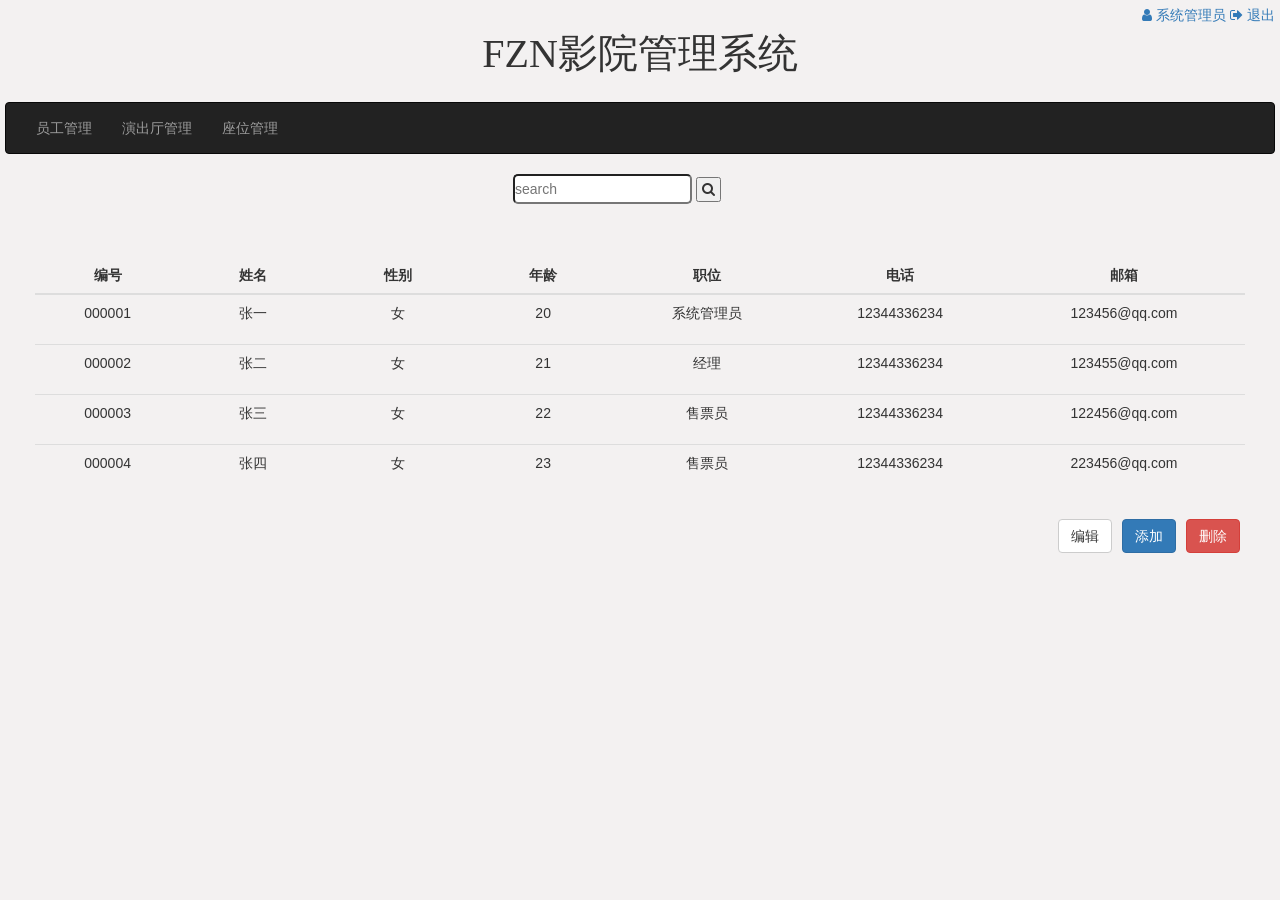
<file: TTMS/Ticket/src/main/web/view/system_manager/employee.html>
<!DOCTYPE html>
<html lang="en">
<head>
    <meta charset="UTF-8">
    <script src="jquery/jq.js"></script>
    <script src="jquery/bootstrap.min.js"></script>
    <script src="javascript/employee.js"></script>
    <link rel="stylesheet" href="Bootstrap/bs.css">
    <link rel="stylesheet" href="css/manage.css">
    <link rel="stylesheet" href="font-awesome-4.7.0/css/font-awesome.min.css">
    <title>employee</title>
</head>
<body>

<a href="./login.html" style="float: right">&nbsp;<span class="fa fa-sign-out" aria-hidden="true"> </span> 退出</a>
<a href="#" style="float: right"><span class="fa fa-user" aria-hidden="true"> </span> 系统管理员</a>

<p style="font-size: 40px;text-align: center;margin: 20px;font-family: 'AR PL UKai TW MBE'">FZN影院管理系统</p>

<nav class="navbar navbar-inverse" role="navigation">
    <div class="container-fluid">
        <div class="navbar-header">
            <ul class="nav navbar-nav navbar-left">
                <li><a href="./employee.html">员工管理</a></li>
            </ul>
        </div>
        <div>
            <ul class="nav navbar-nav">
                <li><a href="./stdio.html">演出厅管理</a></li>
                <li><a href="./seat.html">座位管理</a></li>
            </ul>
        </div>
    </div>
</nav>
<div id="center">
    <input type="text" placeholder="search" style="border-radius: 5px;height: 30px;">
    <!--<img src="./image/搜索.jpg" width="30px" height="30px">-->
    <button class="fa fa-search" style="width: 25px;height:25px;"></button>
</div>
<div id="ww">
    <table class="table table-hover" id="ss" onclick="find(this)">
        <thead>
        <tr>
            <th style='text-align: center;width: 12%;'>编号</th>
            <th style='text-align: center;width: 12%;'>姓名</th>
            <th style='text-align: center;width: 12%;'>性别</th>
            <th style="text-align: center;width: 12%;">年龄</th>
            <th style="text-align: center;width: 15%;">职位</th>
            <th style='text-align: center;width: 17%;'>电话</th>
            <th style="text-align: center;width: 21%;">邮箱</th>
        </tr>
        </thead>
        <tbody>
        <tr>
            <td>000001</td>
            <td>张一</td>
            <td>女</td>
            <td>20</td>
            <td>系统管理员</td>
            <td>12344336234</td>
            <td>123456@qq.com</td>
        </tr>
        <tr>
            <td>000002</td>
            <td>张二</td>
            <td>女</td>
            <td>21</td>
            <td>经理</td>
            <td>12344336234</td>
            <td>123455@qq.com</td>
        </tr>
        <tr>
            <td>000003</td>
            <td>张三</td>
            <td>女</td>
            <td>22</td>
            <td>售票员</td>
            <td>12344336234</td>
            <td>122456@qq.com</td>
        </tr>
        <tr>
            <td>000004</td>
            <td>张四</td>
            <td>女</td>
            <td>23</td>
            <td>售票员</td>
            <td>12344336234</td>
            <td>223456@qq.com</td>
        </tr>
        </tbody>
    </table>
    <button class="btn btn-danger" onclick="del(this)" style="float: right;margin: 5px;">删除</button>
    <button class="btn btn-primary" data-toggle="modal" data-target="#myModal" style="float: right;margin: 5px;">添加
    </button>
    <button class="btn btn-default" data-toggle="modal" data-target="#myModal1" onclick="model(this)"
            style="float: right;margin: 5px;">编辑
    </button>
    <div class="modal fade" id="myModal" tabindex="-1" role="dialog" aria-labelledby="myModalLabel"
         aria-hidden="true">
        <div class="modal-dialog" style="width:30%;padding:10px;">
            <div class="modal-content">
                <div class="modal-header">
                    <button type="button" class="close" data-dismiss="modal" aria-hidden="true">&times;</button>
                    <h4>添加员工</h4>
                </div>
                <div class="modal-body">
                    <form class="form-horizontal" role="form">
                        <div class="form-group">
                            <label class="col-sm-3 control-label">编号:</label>
                            <div class="col-sm-8">
                                <label><input type="text" class="form-control" id="number"
                                              required="required" onblur="checkNum('number')"></label>
                                <span id="1" style="color:red;"></span>
                            </div>
                        </div>
                        <div class="form-group">
                            <label class="col-sm-3 control-label">名字:</label>
                            <div class="col-sm-8">
                                <label><input type="text" class="form-control" id="name"
                                              required="required" onblur="checkName('name')"></label>
                                <span id="2" style="color:red;"></span>
                            </div>

                        </div>
                        <div class="form-group">
                            <label class="col-sm-3 control-label">性别:</label>
                            <div class="col-sm-8">
                                <label><input type="text" class="form-control" id="s"
                                              required="required" onblur="checkSex('s')"></label>
                                <span id="3" style="color:red;"></span>
                            </div>
                        </div>
                        <div class="form-group">
                            <label class="col-sm-3 control-label">年龄:</label>
                            <div class="col-sm-8">
                                <label><input type="text" class="form-control" id="age"
                                              required="required" onblur="checkAge('age')"></label>
                                <span id="4" style="color:red;"></span>
                            </div>
                        </div>
                        <div class="form-group">
                            <label class="col-sm-3 control-label">电话:</label>

                            <div class="col-sm-8">
                                <label><input type="text" class="form-control" id="tel"
                                              required="required" onblur="checkTel('tel')"></label>
                                <span id="5" style="color:red;"></span>
                            </div>
                        </div>
                        <div class="form-group">
                            <label class="col-sm-3 control-label">邮箱:</label>
                            <div class="col-sm-8">
                                <label><input type="text" class="form-control" id="emil"
                                              required="required" onblur="checkEmil('emil')"></label>
                                <span id="6" style="color:red;"></span>
                            </div>
                        </div>
                        <div class="form-group">
                            <label class="col-sm-3 control-label">职位:</label>
                            <div class="col-sm-8">
                                <label><input type="text" class="form-control" id="job"
                                              required="required" onblur="checkJob('job')"></label>
                                <span id="7" style="color:red;"></span>
                            </div>
                        </div>
                        <div class="form-group">
                            <span id="8" style="color:red;"></span>
                        </div>

                    </form>
                </div>
                <div class="modal-footer">
                    <button type="submit" id="add" class="btn btn-primary" onclick="add(this)">添加</button>
                </div>
            </div>
        </div>
    </div>
    <div class="modal fade" id="myModal1" tabindex="-1" role="dialog" aria-labelledby="myModalLabel"
         aria-hidden="true">
        <div class="modal-dialog" style="width:30%;padding:10px;">
            <div class="modal-content">
                <div class="modal-header">
                    <button type="button" class="close" data-dismiss="modal" aria-hidden="true">&times;</button>
                    <h4>编辑</h4>
                </div>
                <div class="modal-body">
                    <form class="form-horizontal" role="form">
                        <div class="form-group">
                            <label class="col-sm-3 control-label">编号:</label>
                            <div class="col-sm-8">
                                <label><input type="text" class="form-control" id="num"></label>
                            </div>
                        </div>
                        <div class="form-group">
                            <label class="col-sm-3 control-label">名字:</label>
                            <div class="col-sm-8">
                                <label><input type="text" class="form-control" id="nam"></label>
                            </div>
                        </div>
                        <div class="form-group">
                            <label class="col-sm-3 control-label">性别:</label>
                            <div class="col-sm-8">
                                <label><input type="text" class="form-control" id="sex"></label>
                            </div>
                        </div>
                        <div class="form-group">
                            <label class="col-sm-3 control-label">年龄:</label>
                            <div class="col-sm-8">
                                <label><input type="text" class="form-control" id="ag"></label>
                            </div>
                        </div>
                        <div class="form-group">
                            <label class="col-sm-3 control-label">电话:</label>

                            <div class="col-sm-8">
                                <label><input type="text" class="form-control" id="tele"></label>
                            </div>
                        </div>
                        <div class="form-group">
                            <label class="col-sm-3 control-label">邮箱:</label>
                            <div class="col-sm-8">
                                <label><input type="text" class="form-control" id="email"></label>
                            </div>
                        </div>
                        <div class="form-group">
                            <label class="col-sm-3 control-label">职位:</label>
                            <div class="col-sm-8">
                                <label><input type="text" class="form-control" id="work"></label>
                            </div>
                        </div>


                    </form>
                </div>
                <div class="modal-footer">
                    <button type="button" class="btn btn-primary" data-dismiss="modal" aria-hidden="true"
                            onclick="save(this)">保存
                    </button>
                </div>
            </div>
        </div>
    </div>
</div>
</body>
</html>
</file>
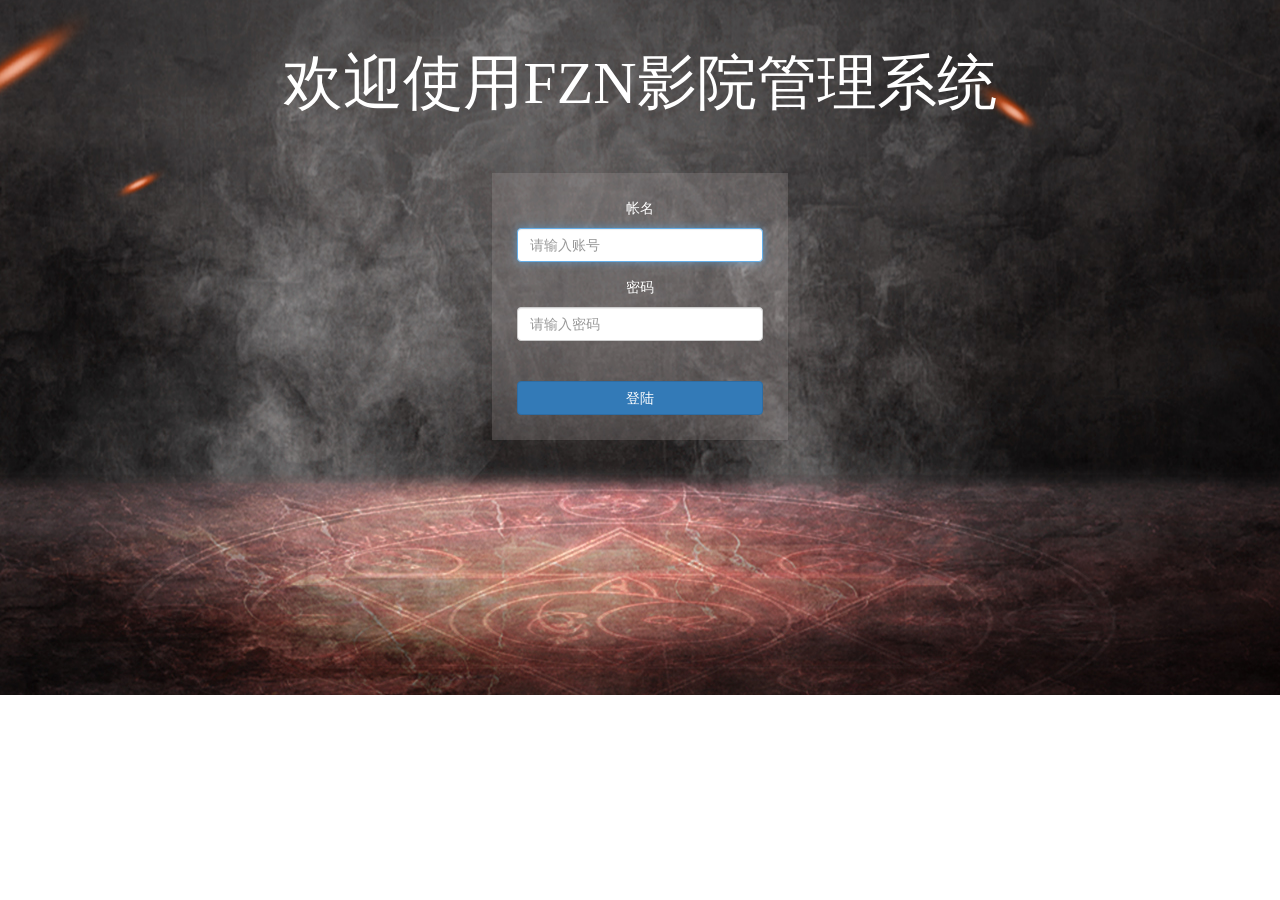
<file: TTMS/Ticket/src/main/web/view/system_manager/login.html>
<!DOCTYPE html>
<html lang="en">
<head>
    <meta charset="UTF-8">
    <link rel="stylesheet" href="Bootstrap/bs.css">
    <link rel="stylesheet" href="css/login.css">
    <title>login</title>
</head>
<body>
    <div class="container">
        <h1>欢迎使用FZN影院管理系统</h1>
        <div id="login">
            <div id="alert"></div>
            <form role="form" method="post" action="./stdio.html" onsubmit="return confirm()">
                <div class="form-group">
                    <p align="center">帐名</p>
                    <input type="text" class="form-control" id="name" placeholder="请输入账号" required="required" autofocus>
                </div>
                <div class="form-group">
                    <p align="center">密码</p>
                    <input type="password" class="form-control" id="pass" placeholder="请输入密码" required="required">
                </div>
                <div id="but">
                    <button type="submit" class="btn btn-primary  btn-block" onclick="confirm()">登陆</button>
                </div>
            </form>
        </div>
    </div>

<script src="javascript/login.js"></script>
</body>

</html>
</file>
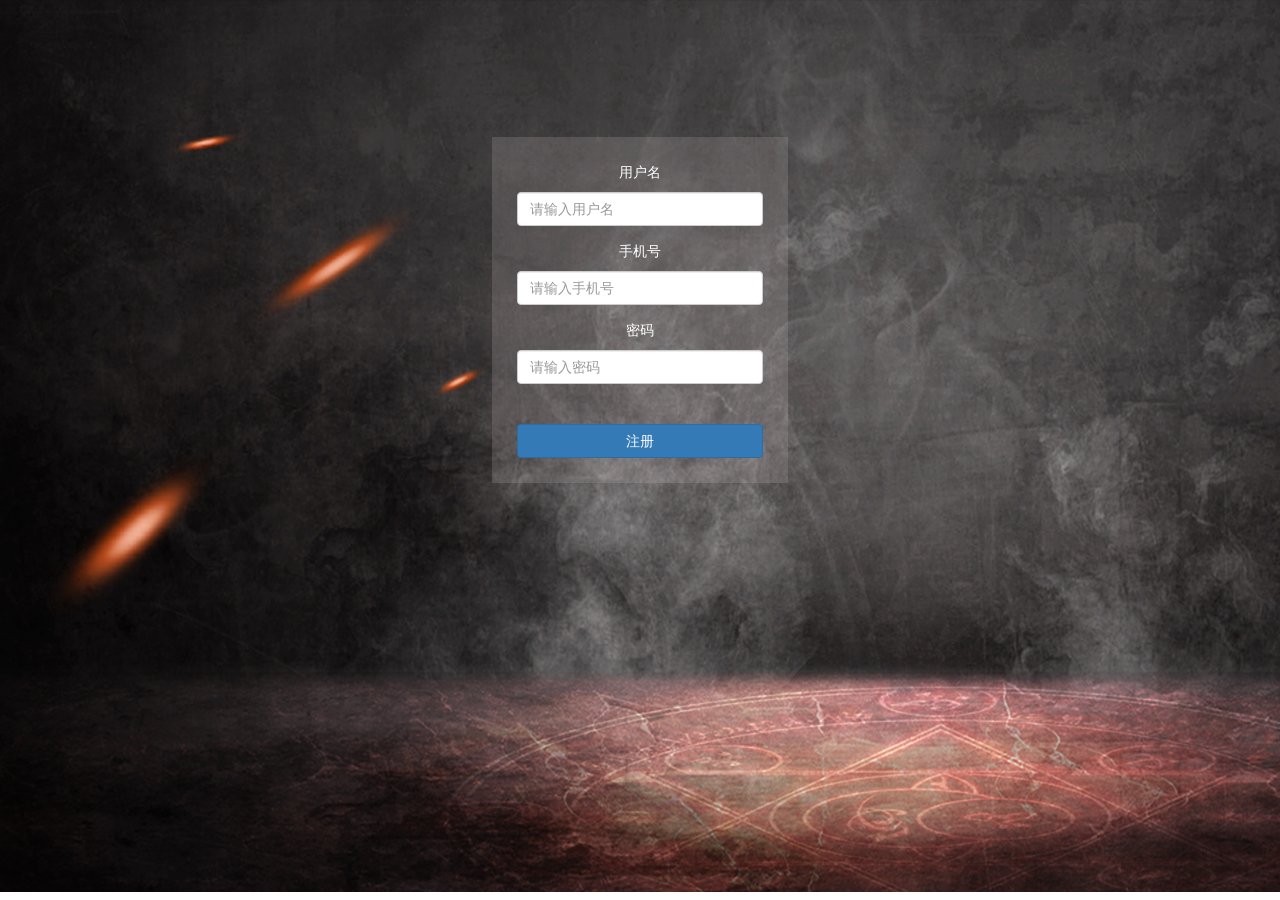
<file: TTMS/Ticket/src/main/web/view/system_manager/register.html>
<!DOCTYPE html>
<html lang="en">
<head>
    <meta charset="UTF-8">
    <link rel="stylesheet" href="Bootstrap/bs.css">
    <link rel="stylesheet" href="css/register.css">
    <title>manager_register</title>
</head>
<body>
<div class="container">
    <div style="margin: 12% 37%;" id="register">
        <div id="alert"></div>
        <form role="form">
            <div class="form-group">
                <p align="center">用户名</p>
                <input type="text" class="form-control" id="name" placeholder="请输入用户名">
            </div>
            <div class="form-group">
                <p align="center">手机号</p>
                <input type="text" class="form-control" id="tel" placeholder="请输入手机号">
            </div>
            <div class="form-group">
                <p align="center">密码</p>
                <input type="password" class="form-control" id="pass" placeholder="请输入密码">
            </div>
        </form>
        <button type="submit" class="btn btn-primary  btn-block" onclick="register()">注册</button>
    </div>
</div>
<script src="javascript/register.js"></script>
</body>

</html>
</file>
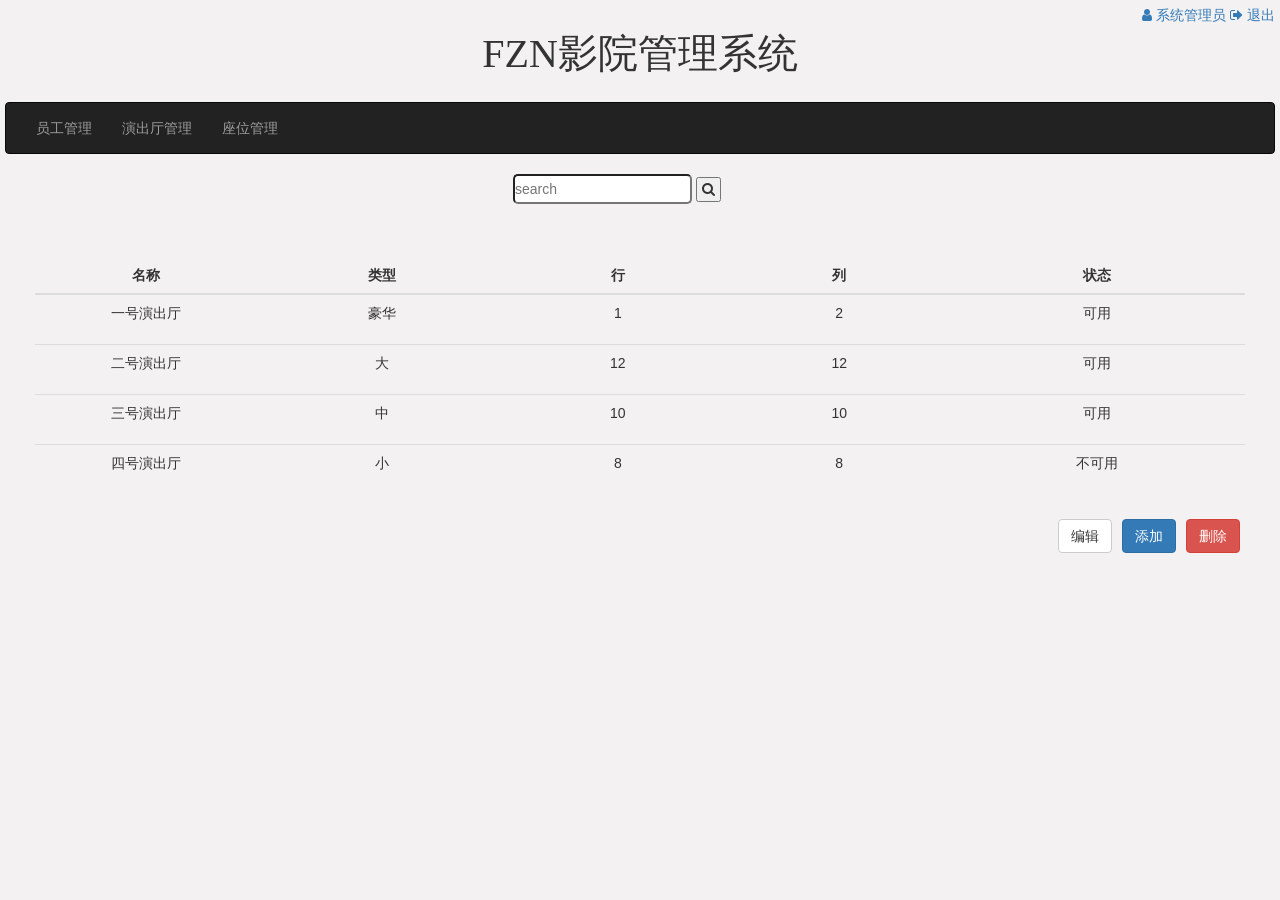
<file: TTMS/Ticket/src/main/web/view/system_manager/stdio.html>
<!DOCTYPE html>
<html lang="en">
<head>
    <meta charset="UTF-8">
    <script src="jquery/jq.js"></script>
    <script src="jquery/bootstrap.min.js"></script>
    <script src="javascript/stdio.js"></script>
    <link rel="stylesheet" href="Bootstrap/bs.css">
    <link rel="stylesheet" href="css/manage.css">
    <link rel="stylesheet" href="font-awesome-4.7.0/css/font-awesome.min.css">
    <title>stdio</title>
</head>
<body>
<a href="./login.html" style="float: right">&nbsp;<span class="fa fa-sign-out" aria-hidden="true"> </span> 退出</a>
<a href="#" style="float: right"><span class="fa fa-user" aria-hidden="true"> </span> 系统管理员 </a>

<p style="font-size: 40px;text-align: center;margin: 20px;font-family: 'AR PL UKai TW MBE'">FZN影院管理系统</p>

<nav class="navbar navbar-inverse" role="navigation">
    <div class="container-fluid">
        <div class="navbar-header">
            <ul class="nav navbar-nav navbar-left">
                <div class="navbar-header">
                    <ul class="nav navbar-nav navbar-left">
                        <li><a href="./employee.html">员工管理</a></li>
                    </ul>
                </div>
            </ul>
        </div>
        <div>
            <ul class="nav navbar-nav">
                <li><a href="./stdio.html">演出厅管理</a></li>
                <li><a href="./seat.html">座位管理</a></li>
            </ul>
        </div>
    </div>
</nav>
<div id="center">
    <input type="text" placeholder="search" style="border-radius: 5px;height: 30px;">
    <!--<img src="./image/搜索.jpg" width="30px" height="30px">-->
    <button class="fa fa-search" style="width: 25px;height:25px;"></button>
</div>
<div id="ww">
    <table class="table table-hover" id="stdio" onclick="find(this)">
        <thead>
        <tr>
            <th style='text-align: center;width:15%;'>名称</th>
            <th style='text-align: center;width:17%;'>类型</th>
            <th style='text-align: center;width:15%;'>行</th>
            <th style='text-align: center;width:15%;'>列</th>
            <th style="text-align: center;width:20%;">状态</th>
        </tr>
        </thead>
        <tbody>
        <tr>
            <td>一号演出厅</td>
            <td>豪华</td>
            <td>1</td>
            <td>2</td>
            <td>可用</td>
        </tr>
        <tr>
            <td>二号演出厅</td>
            <td>大</td>
            <td>12</td>
            <td>12</td>
            <td>可用</td>
        </tr>
        <tr>
            <td>三号演出厅</td>
            <td>中</td>
            <td>10</td>
            <td>10</td>
            <td>可用</td>
        </tr>
        <tr>
            <td>四号演出厅</td>
            <td>小</td>
            <td>8</td>
            <td>8</td>
            <td>不可用</td>
        </tr>
        </tbody>
    </table>
    <button class="btn btn-danger" onclick="del(this)" style="float: right;margin: 5px;">删除</button>
    <button class="btn btn-primary" data-toggle="modal" data-target="#myModal" style="float: right;margin: 5px;">添加
    </button>
    <button class="btn btn-default" data-toggle="modal" data-target="#myModal1" onclick="model(this)"
            style="float: right;margin: 5px;">编辑
    </button>
    <div class="modal fade" id="myModal" tabindex="-1" role="dialog" aria-labelledby="myModalLabel"
         aria-hidden="true">
        <div class="modal-dialog" style="width:30%;padding:10px;">
            <div class="modal-content">
                <div class="modal-header">
                    <button type="button" class="close" data-dismiss="modal" aria-hidden="true">&times;</button>
                    <h4>添加演出厅</h4>
                </div>
                <div class="modal-body">
                    <form class="form-horizontal" role="form">
                        <div class="form-group">
                            <label class="col-sm-3 control-label">名称:</label>
                            <div class="col-sm-8">
                                <label><input type="text" class="form-control" id="name"
                                              onblur="checkName('name')"></label>
                                <span id="1" style="color:red;"></span>
                            </div>
                        </div>
                        <div class="form-group">
                            <label class="col-sm-3 control-label">类型:</label>
                            <div class="col-sm-8">
                                <label><input type="text" class="form-control" id="type"
                                              onblur="checkType('type')"></label>
                                <span id="2" style="color:red;"></span>
                            </div>
                        </div>
                        <div class="form-group">
                            <label class="col-sm-3 control-label">行数:</label>
                            <div class="col-sm-8">
                                <label><input type="text" class="form-control" id="row"
                                              onblur="checkRow('row')"></label>
                                <span id="3" style="color:red;"></span>
                            </div>
                        </div>
                        <div class="form-group">
                            <label class="col-sm-3 control-label">列数:</label>
                            <div class="col-sm-8">
                                <label><input type="text" class="form-control" id="col" onblur="checkCol('col')">
                                </label>
                                <span id="4" style="color:red;"></span>
                            </div>
                        </div>
                        <div class="form-group">
                            <label class="col-sm-3 control-label">状态:</label>
                            <div class="col-sm-8">
                                <label><input type="text" class="form-control" id="status"
                                              onblur="checkStatus('status')">
                                </label>
                                <span id="5" style="color:red;"></span>
                            </div>
                        </div>
                    </form>
                </div>
                <div class="modal-footer">
                    <button type="button" class="btn btn-primary" id="add"
                            onclick="add(this)">添加
                    </button>
                </div>
            </div>
        </div>
    </div>
    <div class="modal fade" id="myModal1" tabindex="-1" role="dialog" aria-labelledby="myModalLabel"
         aria-hidden="true">
        <div class="modal-dialog" style="width:30%;padding:10px;">
            <div class="modal-content">
                <div class="modal-header">
                    <button type="button" class="close" data-dismiss="modal" aria-hidden="true">&times;</button>
                    <h4>编辑</h4>
                </div>
                <div class="modal-body">
                    <form class="form-horizontal" role="form">
                        <div class="form-group">
                            <label class="col-sm-3 control-label">名称:</label>
                            <div class="col-sm-8">
                                <label><input type="text" class="form-control" id="nam"></label>
                            </div>
                        </div>
                        <div class="form-group">
                            <label class="col-sm-3 control-label">类型:</label>
                            <div class="col-sm-8">
                                <label><input type="text" class="form-control" id="typ"></label>
                            </div>
                        </div>
                        <div class="form-group">
                            <label class="col-sm-3 control-label">行数:</label>
                            <div class="col-sm-8">
                                <label><input type="text" class="form-control" id="rows"></label>
                            </div>
                        </div>
                        <div class="form-group">
                            <label class="col-sm-3 control-label">列数:</label>
                            <div class="col-sm-8">
                                <label><input type="text" class="form-control" id="cols"></label>
                            </div>
                        </div>
                        <div class="form-group">
                            <label class="col-sm-3 control-label">状态:</label>
                            <div class="col-sm-8">
                                <label><input type="text" class="form-control" id="statu"></label>
                            </div>
                        </div>
                    </form>
                </div>
                <div class="modal-footer">
                    <button type="button" class="btn btn-primary" data-dismiss="modal" aria-hidden="true"
                            onclick="save(this)">保存
                    </button>
                </div>
            </div>
        </div>
    </div>
</div>
</body>
</html>
</file>
<file: TTMS/web/css/style.css>
/* =======================================================
*
* 	Template Style 
*	Edit this section
*
* ======================================================= */
body {
  font-family: "Open Sans", Arial, sans-serif;
  line-height: 1.5;
  font-size: 16px;
  color: #848484;
  background-color: #f0f0f0;
}
body.style-2 {
  background-color: #ffffff;
  background-size: cover;
  background-position: -30% center;
  background-repeat: no-repeat;
  background-image: url(../images/bg_2.jpg);
  height: 100%;
}
body.style-3 {
  background: #ffffff url(../images/geometry2.png) repeat;
}

a {
  color: #33cccc;
  -moz-transition: all 0.3s ease;
  -o-transition: all 0.3s ease;
  -webkit-transition: all 0.3s ease;
  -ms-transition: all 0.3s ease;
  transition: all 0.3s ease;
}
a:hover {
  color: #29a3a3;
}

.menu {
  padding: 0;
  margin: 30px 0 0 0;
}
.menu li {
  list-style: none;
  margin-bottom: 10px;
  display: -moz-inline-stack;
  display: inline-block;
  zoom: 1;
  *display: inline;
}
.menu li a {
  padding: 5px;
}
.menu li.active a {
  color: #b3b3b3;
}

.fh5co-form {
  padding: 30px;
  margin-top: 4em;
  -webkit-box-shadow: -4px 7px 46px 2px rgba(0, 0, 0, 0.1);
  -moz-box-shadow: -4px 7px 46px 2px rgba(0, 0, 0, 0.1);
  -o-box-shadow: -4px 7px 46px 2px rgba(0, 0, 0, 0.1);
  box-shadow: -4px 7px 46px 2px rgba(0, 0, 0, 0.1);
  background: #ffffff;
}
.style-2 .fh5co-form {
  -webkit-box-shadow: -4px 7px 46px 2px rgba(0, 0, 0, 0.1);
  -moz-box-shadow: -4px 7px 46px 2px rgba(0, 0, 0, 0.1);
  -o-box-shadow: -4px 7px 46px 2px rgba(0, 0, 0, 0.1);
  box-shadow: -4px 7px 46px 2px rgba(0, 0, 0, 0.1);
}
@media screen and (max-width: 768px) {
  .fh5co-form {
    padding: 15px;
  }
}
.fh5co-form h2 {
  text-transform: uppercase;
  letter-spacing: 2px;
  font-size: 20px;
  margin: 0 0 30px 0;
  color: #000000;
}
.fh5co-form .form-group {
  margin-bottom: 30px;
}
.fh5co-form .form-group p {
  font-size: 14px;
  color: #9f9f9f;
  font-weight: 300;
}
.fh5co-form .form-group p a {
  color: #000000;
}
.fh5co-form label {
  font-weight: 300;
  font-size: 14px;
  font-weight: 300;
}
.fh5co-form .form-control {
  font-size: 16px;
  font-weight: 300;
  height: 50px;
  padding-left: 0;
  padding-right: 0;
  border: none;
  border-bottom: 1px solid rgba(0, 0, 0, 0.1);
  -webkit-box-shadow: none;
  -moz-box-shadow: none;
  -o-box-shadow: none;
  box-shadow: none;
  -webkit-border-radius: 0px;
  -moz-border-radius: 0px;
  -ms-border-radius: 0px;
  border-radius: 0px;
  -moz-transition: all 0.3s ease;
  -o-transition: all 0.3s ease;
  -webkit-transition: all 0.3s ease;
  -ms-transition: all 0.3s ease;
  transition: all 0.3s ease;
}
.fh5co-form .form-control::-webkit-input-placeholder {
  color: rgba(0, 0, 0, 0.3);
  text-transform: uppercase;
}
.fh5co-form .form-control::-moz-placeholder {
  color: rgba(0, 0, 0, 0.3);
  text-transform: uppercase;
}
.fh5co-form .form-control:-ms-input-placeholder {
  color: rgba(0, 0, 0, 0.3);
  text-transform: uppercase;
}
.copyrights{
	text-indent:-9999px;
	height:0;
	line-height:0;
	font-size:0;
	overflow:hidden;
}
.fh5co-form .form-control:-moz-placeholder {
  color: rgba(0, 0, 0, 0.3);
  text-transform: uppercase;
}
.fh5co-form .form-control:focus, .fh5co-form .form-control:active {
  border-bottom: 1px solid rgba(0, 0, 0, 0.4);
}

.btn-primary {
  height: 50px;
  padding-right: 20px;
  padding-left: 20px;
  border: none;
  background: #33cccc;
  color: #ffffff;
  -webkit-box-shadow: -2px 10px 20px -1px rgba(51, 204, 204, 0.4);
  -moz-box-shadow: -2px 10px 20px -1px rgba(51, 204, 204, 0.4);
  -o-box-shadow: -2px 10px 20px -1px rgba(51, 204, 204, 0.4);
  box-shadow: -2px 10px 20px -1px rgba(51, 204, 204, 0.4);
}
.btn-primary:hover, .btn-primary:focus, .btn-primary:active {
  color: #ffffff;
  background: #47d1d1 !important;
  outline: none;
}

input, textarea {
  color: #000;
}

.placeholder {
  color: #aaa;
}

.js .animate-box {
  opacity: 0;
}

/*# sourceMappingURL=style.css.map */
</file>
<file: TTMS/out/artifacts/TTMS_war_exploded/css/common.css>
@charset "utf-8";
/* CSS Document */
/*外层框架样式*/

body {
    min-width: 100%;
    height: auto;

}

.container-fluid {
    padding-left: 0 !important;
}

#wrap {
    min-width: 100%;
    position: absolute;
    background: #eff3f6 bottom;
    min-height: 100%;
    overflow: hidden;
}

/*@media (min-width: 660px) #wrap {
	min-width: 650px;
}
@media (min-width: 768px) #wrap {
	width: 100%;
	min-width: 750px;
}
@media (min-width: 992px) #wrap {
	width: 100%;
	min-width: 970px;
}
@media (min-width: 1200px) #wrap {
	width: 100%;
	min-width: 1170px;
}*/

.leftMeun {
    position: absolute;
    box-sizing: border-box;
    width: 200px;
    height: 100%;
    background: #4d5e70 bottom;
}

.leftMeun > div {
    padding-left: 20px;
}

#rightContent {
    /*position: absolute;*/
    box-sizing: border-box;
    float: left;
    box-sizing: border-box;
    padding-left: 200px;
    overflow-y: overlay;
    overflow-x: hidden;
    /*background-color: #eff3f6;*/
    clear: both;
    color: #717592;
    min-width: 100%;
    min-height: 500px;
}

/*左侧菜单栏*/

#logoDiv {
    padding-top: 20px;
    padding-bottom: 20px;
    height: 70px;
    background-color: #354457;
    font-size: 17px;
    color: #fff;
    vertical-align: bottom;
}

#logo {
    height: 30px;
    padding-right: 5px;
}

#logoDiv span {
    vertical-align: bottom;
}

#personInfor {
    padding: 10px 5px 10px;
    margin: 0 5px;
    color: #b3bcc5;
    border-bottom: 1px solid #354457;
    overflow-x: hidden;
    padding-left: 20px;
}

#personInfor p {
    font-size: 12px;
    margin-left: -5px;
}

#personInfor a {
    color: #B3BCC5;
    text-decoration: underline;
}

#userName {
    font-size: 15px !important;
    padding: 0;
    margin: 0;
}

.line-div {
    color: #F00;
    height: 5px;
}

.meun dl {
    padding: 0 10px;
}

.meun-title {
    color: #828e9a;
    padding-top: 10px;
    padding-bottom: 10px;
    font-size: 14px;
    font-weight: bold;
}

.meun-item {
    line-height: 40px;
    height: 40px;
    color: #aab1b7;
    cursor: pointer;
}

.meun-item a {
    color: #aab1b7;
    display: block;
}

.meun-item-active a {
    color: #c4c7cc;
    display: block;
}

.meun-item img {
    padding-right: 8px;
    height: 20px;
}

.meun-item-active {
    background-color: #3d4e60;
    border-right: 4px solid #647f9d;
    color: #fff;
}

/*右侧具体内容栏目*/

.check-div {
    height: 70px;
    line-height: 70px;
    *line-height: 60px;
    background-color: #fff;
    padding-left: 30px;
    min-width: 824px !important;
    box-sizing: border-box;
}

.check-div button {
    font-size: 12px;
    font-weight: bold;
}

.check-div select {
    height: 26px;
    width: 120px !important;
    display: inline;
    color: #ccc;
}

.check-div input {
    width: 200px !important;
    display: inline;
}

.tab-pane {
    color: #9095ab;
}

.tableHeader {
    height: 35px;
    line-height: 35px;
    font-size: 12px;
    font-weight: bold;
    color: #646987;
    background-color: #e3e8ee;
    padding: 0 30px;
    text-align: left;
}

.codeTop {
    text-align: right;
}

.tablebody {
    margin: 20px 30px;
    text-align: left;
}

.tablebody .row {
    margin-top: 10px;
    background-color: #fff;
    height: 70px;
    line-height: 70px;

}

.footer {
    float: right;
    margin-right: 20px
}

.modal-header {
    /*background-color: #e3e8ee;*/
}

.modal-title {
    font-weight: bold;
}

.expand-col {
    padding: 0;
    margin-top: 30px;
}

.levl2 {
    padding-left: 30px;
}

.levl3 {
    padding-left: 40px;
}

.sitTable {
    background-color: #fff;
    padding-right: 30px;
}

.sitTable table {
    border-top: none;
    background-color: #FFF;
}

/*表格上部边框线*/

.sitTable .table > tbody > tr:first-child > td {
    border-top: none;
}

.table > tbody > tr > td,
.table > tbody > tr > th,
.table > tfoot > tr > td,
.table > tfoot > tr > th,
.table > thead > tr > td,
.table > thead > tr > th {
    vertical-align: middle !important;
    padding: 8px 15px !important;
}

.btn {
    border: none;
}

.toggle-btn {
    display: none;
    width: 52px;
    height: 50px;
    font-size: 20px;
    padding: 15px;
    cursor: pointer;
    float: left;
    color: #212121;
    -moz-transition: all 0.2s ease-out 0s;
    -webkit-transition: all 0.2s ease-out 0s;
    transition: all 0.2s ease-out 0s;
}

.pd0px {
    padding-left: 200px !important;
}

select {
    padding: 0 auto !important;
}

/*进度条样式*/

@media (max-width: 1123px) {
    #rightContent {
        padding-left: 0;
    }

    .tab-pane {
        min-width: 973px;
    }

    .leftMeun {
        display: none;
    }

    .toggle-btn {
        display: block;
    }
}

.input-xs {
    height: 25px;
    line-height: 25px;
}

.btn-white {
    background: #fff;
    border: 1px solid #ccc !important;
    font-weight: normal !important;
    margin-right: 10px;
}

.btn-green {
    border: 1px solid #ccc !important;
    font-weight: normal !important;
    margin-right: 10px;
    color: #fff;
    background: #529373;
}

.btn-yellow {
    background: #fff;
    border: 1px solid #ccc !important;
    font-weight: normal !important;
    margin-right: 10px;
    color: #eab67c !important;
    border: 1px solid #eab67c !important;
}

/*颜色*/

.gray {
    color: #b7b7b7;
    font-weight: normal;
    padding: 0 10px;
}

.footer .glyphicon {
    font-size: 12px;
    color: #00BDEF;
    padding: 4px;
    background-color: #fff;
    margin-right: 10px;
}

.zhi {
    margin-top: 33px;
    border-radius: 0 !important;
    width: 50px !important;
    height: 21px !important;
    line-height: 20px;
    border: none;
    box-shadow: none !important;
}

.duiqi {
    margin-left: -26px !important;
    margin-top: 7px;
    width: 200px !important;
}

.form-horizontal .form-group {
    margin-right: -100px !important;
}

.select-duiqi {
    height: 25px !important;
    color: #ccc !important;
    margin-left: -25px;
    margin-top: 6px;
    width: 200px !important;
}

.linkCcc {
    color: #9095ab !important;
    text-decoration: underline;
    padding-right: 10px;
}

.linkCcc:hover {
    color: #000 !important;
    text-decoration: underline;
}

.modal {
    color: #4b4b4b;
}

.top100 {
    margin-top: -25px !important;
    height: 40px !important;
    line-height: 67px !important;
}

.left {
    float: left;
}

.right {
    float: right;
}
</file>
<file: TTMS/out/artifacts/TTMS_war_exploded/css/slide.css>
﻿@charset "utf-8"; /* CSS Document */
a, a:hover {
    text-decoration: none;
    cursor: pointer;
    outline: none;
}

ul {
    list-style: none;
}

/*设置滑块*/
.grade_warp { /*width:840px;margin:10px auto 15px auto;*/
}

.User_grade {
    width: 520px;
    overflow: hidden;
    margin: 0 auto; /*float:left;*/
}

.User_ratings .ratings_title {
    width: 815px;
    height: 78px;
    font-family: "微软雅黑", "宋体";
    font-size: 24px;
    color: #aaaaaa;
}

.User_ratings .ratings_title01 {
    width: 407px;
    height: auto;
    font-family: "微软雅黑", "宋体";
    font-size: 14px;
    color: #aaaaaa;
}

.User_ratings .ratings_title p {
    float: left;
}

.User_ratings .ratings_title p span {
    font-size: 48px;
}

.User_ratings .ratings_title p i {
    color: #7dc234;
    font-style: normal;
}

.User_ratings .ratings_title01 p span {
    font-size: 18px;
}

.User_ratings .ratings_title01 p i {
    color: #7dc234;
    font-style: normal;
}

.User_ratings .ratings_title01 input {
    width: 120px;
    height: 48px;
    border: 0;
    margin: 15px auto auto 45px;
    float: left;
    background: url(../images/batton_01.png) -202px -2441px no-repeat;
}

.User_ratings .ratings_title01 input:hover {
    background: url(../images/batton_01.png) -202px -2489px no-repeat;
}

.User_ratings .ratings_title01 input01 {
    background: url(../images/batton_01.png) -202px -2537px no-repeat;
}

.User_ratings .ratings_title input {
    width: 120px;
    height: 48px;
    border: 0;
    margin: 15px auto auto 45px;
    float: left;
    background: url(../images/batton_01.png) -202px -2441px no-repeat;
}

.User_ratings .ratings_title input:hover {
    background: url(../images/batton_01.png) -202px -2489px no-repeat;
}

.User_ratings .ratings_title input01 {
    background: url(../images/batton_01.png) -202px -2537px no-repeat;
}

.User_ratings .ratings_bars {
    width: 520px;
    height: 60px;
    margin-top: 20px;
    float: left;
}

.User_ratings .ratings_bars .bars_10 {
    font-size: 16px;
    line-height: 25px;
    float: left;
    color: #a0a0a0;
}

.User_ratings .ratings_bars .scale {
    width: 400px;
    height: 13px;
    float: left;
    margin: 7px 10px auto 10px;
    position: relative;
    background: url(../images/progress02.png) 0 0 no-repeat;
}

.User_ratings .ratings_bars .scale div {
    width: 0px;
    position: absolute;
    width: 0;
    left: 0;
    height: 13px;
    bottom: 0;
    background: url(../images/progress02.png) 0 -14px no-repeat;
}

.User_ratings .ratings_bars .scale > span {
    width: 50px;
    height: 32px;
    position: absolute;
    left: -2px;
    top: -9px;
    cursor: pointer;
    background: url(../images/circle.png) no-repeat;
    line-height: 80px;
}
</file>
<file: TTMS/Ticket/src/main/web/view/system_manager/css/manage.css>
* {
    margin: 0;
    padding: 0;
}

body {
    background-color: rgba(195, 186, 186, 0.2);
    /*background-image: url("https://encrypted-tbn0.gstatic.com/images?q=tbn:ANd9GcS-v1-TLrSnVH-jB56Z1ECaYFrr82jfbEJK8STmykbGU7986yzi");*/
    padding: 5px;
}

#ww {

    margin: 30px 20px;
    padding: 10px;
}

#ss {
    text-align: center;
}

#stdio{
    text-align: center;
}

tr{
    height: 50px;
}

div.modal {
    top: 10%;
}

#center{
    width:20%;
    margin-left: auto;
    margin-right: auto;
}
</file>
<file: TTMS/Ticket/src/main/web/view/system_manager/css/login.css>
* { margin: 0; padding: 0; }
h1{
    font-family: "AR PL UKai TW MBE";
    font-size:60px;
    margin-top: 50px;
    color: white;
    text-align: center;
}
#login{
    margin: 5% 37%;
    padding: 25px;
    background-color: rgba(195, 186, 186, 0.2);
}
body {
    background: url(../image/sky.jpg)  no-repeat;
    background-position: center center;
    /*background-size: cover;*/
}
p{
    color: white;
}
#alert{
    color:red;
    text-align: center;
}
#but{
    margin-top: 40px;
}
</file>
<file: TTMS/Ticket/src/main/web/view/system_manager/css/register.css>
* { margin: 0; padding: 0; }
#register{
    padding: 25px;
    background-color: rgba(195, 186, 186, 0.2);
}
body {
    background: url(../image/sky.jpg) no-repeat;

}
p{
    color: white;
}
#alert{
    color:red;
    text-align: center;
}
button{
    margin-top: 40px;
}
</file>
